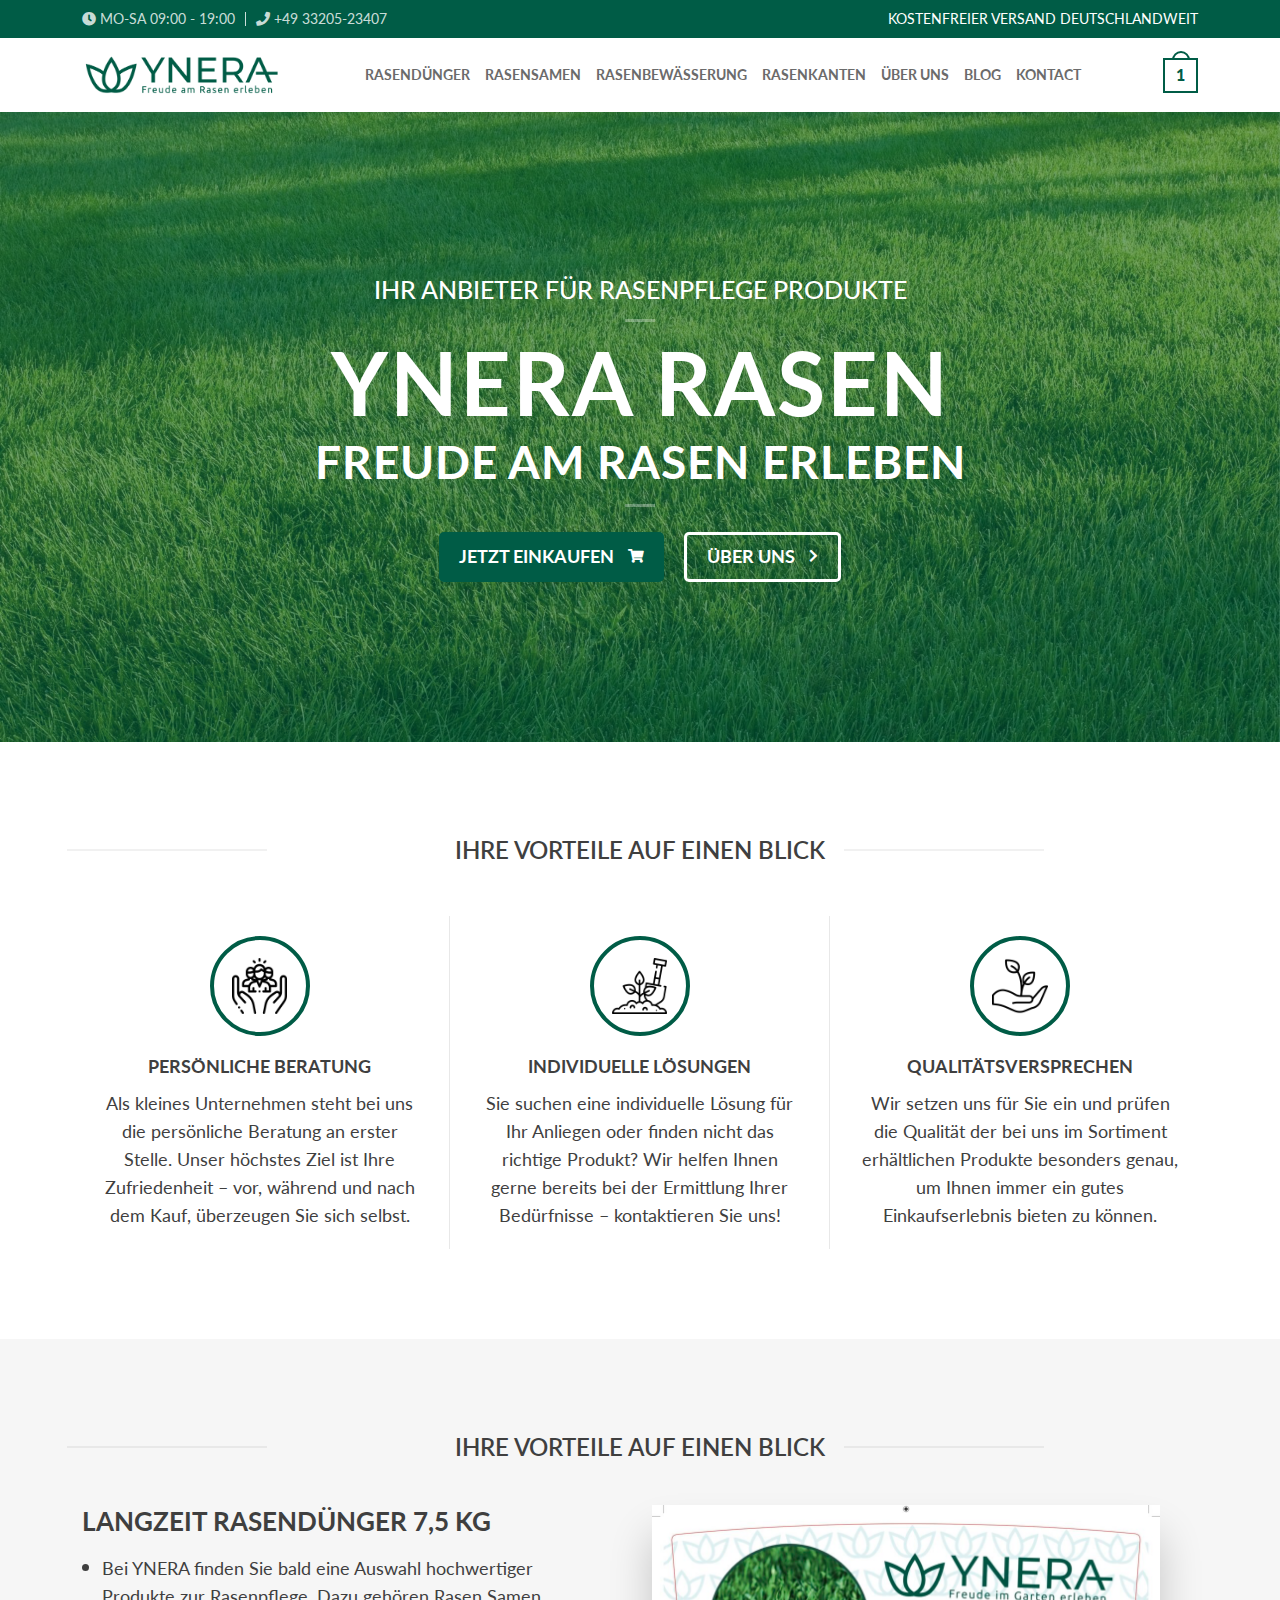
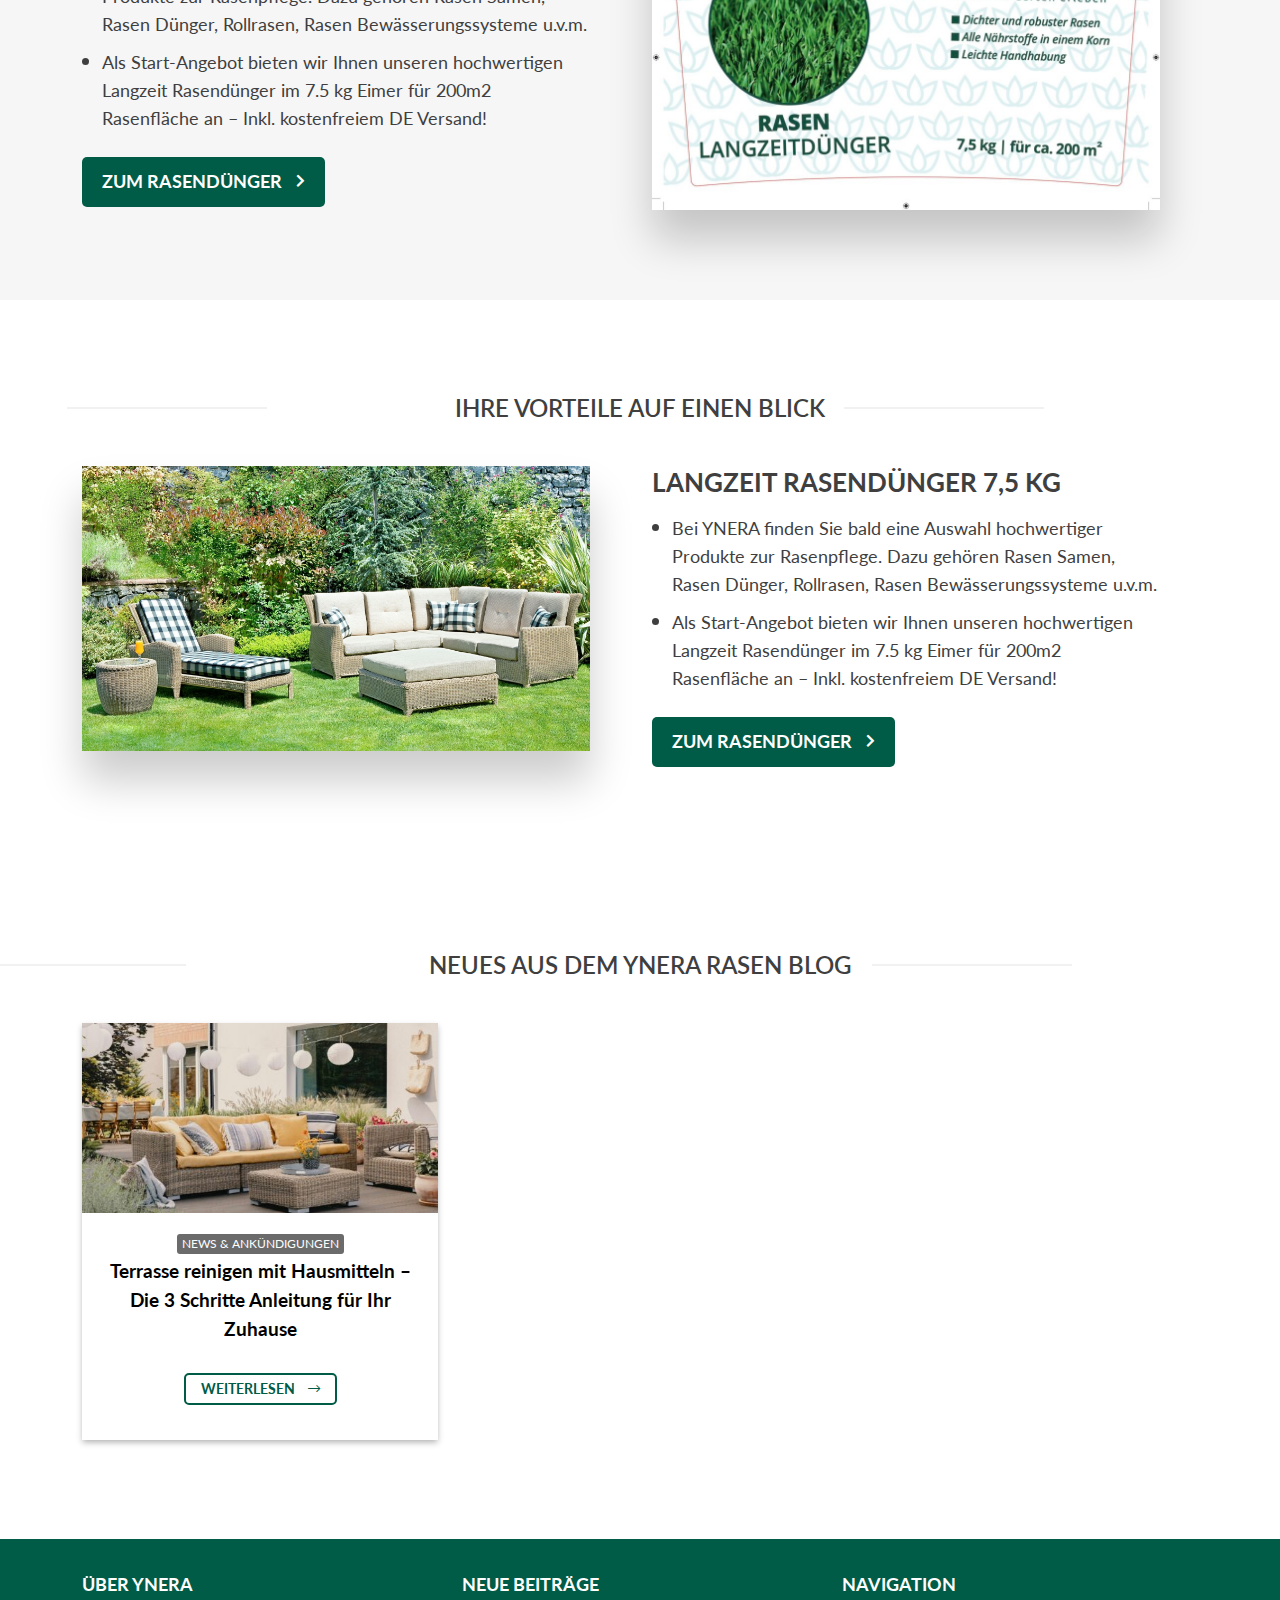
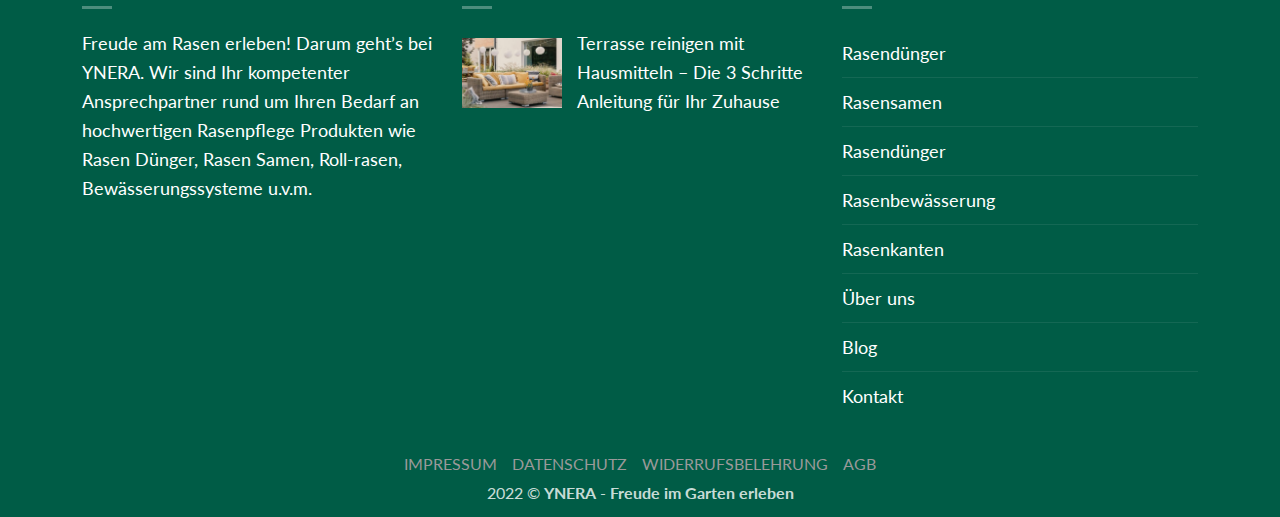
<file: index.html>
<!DOCTYPE html>
<html lang="en">
    <head>
        <meta charset="UTF-8" />
        <meta http-equiv="X-UA-Compatible" content="IE=edge" />
        <meta name="viewport" content="width=device-width, initial-scale=1.0" />
        <!-- =============== PAGE TITLE =============== -->
        <title>YNERA</title>
        <!-- ============= FAVICON ICON ============= -->
        <link rel="shortcut icon" href="./assets/img/favicon.ico" />
        <!-- ============= VENDORS CSS ============= -->
        <link rel="stylesheet" href="./assets/css/vendors/icons.css" />
        <link rel="stylesheet" href="./assets/css/vendors/bootstrap.min.css" />
        <link rel="stylesheet" href="./assets/css/vendors/metismenu.css" />
        <link rel="stylesheet" href="./assets/css/vendors/nice-select.css" />

        <!-- ============= MAIN CSS ============= -->
        <link rel="stylesheet" href="./assets/css/style.css" />
    </head>

    <body>
        <!-- Scroll to top -->
        <button href="#" class="button scroll-top-btn">
            <i class="fas fa-chevron-up"></i>
        </button>

        <!-- ============= HEADER ============= -->
        <header class="header-wrapper">
            <div class="header-top">
                <div class="container">
                    <div class="top-content">
                        <div class="top-left">
                            <ul class="left-items">
                                <li>
                                    <span class="icon">
                                        <i class="fas fa-clock"></i>
                                    </span>
                                    MO-SA 09:00 - 19:00
                                </li>
                                <li>
                                    <span class="icon">
                                        <i class="fas fa-phone"></i>
                                    </span>
                                    +49 33205-23407
                                </li>
                            </ul>
                        </div>
                        <div class="top-right">
                            <p>KOSTENFREIER VERSAND DEUTSCHLANDWEIT</p>
                        </div>
                    </div>
                </div>
            </div>
            <nav class="navbar-wrapper">
                <div class="container">
                    <div class="nav-content">
                        <span class="mobile-menu-open d-lg-none">
                            <i class="fal fa-bars"></i>
                        </span>
                        <a href="index.html" class="logo-wrapper">
                            <img src="./assets/img/ynera-logo.png" alt="YNERA" />
                        </a>
                        <ul class="nav-items">
                            <li><a href="fertilizer.html">RASENDÜNGER</a></li>
                            <li><a href="seed.html"> RASENSAMEN</a></li>
                            <li><a href="watering.html">RASENBEWÄSSERUNG</a></li>
                            <li><a href="edges.html">RASENKANTEN</a></li>
                            <li><a href="about-us.html"> ÜBER UNS</a></li>
                            <li><a href="blog.html">Blog</a></li>
                            <li><a href="contact.html">Kontact</a></li>
                        </ul>

                        <div class="nav-cart-wrapper">
                            <div class="nav-cart-btn">
                                <a class="cart-number"><strong>1</strong></a>
                                <div class="float-icon"></div>
                            </div>
                            <div class="cart-dropdown">
                                <!-- Single product -->
                                <div class="product">
                                    <div class="product-head">
                                        <a href="#" class="product-img">
                                            <img src="./assets/img/products/product1.jpg" alt="" />
                                        </a>

                                        <a href="" class="product-name"
                                            >CHRYSAL - Rasen Langzeitdünger</a
                                        >
                                        <span class="del-btn">
                                            <i class="fal fa-times"></i>
                                        </span>
                                    </div>
                                    <div class="product-meta">
                                        <div class="meta-item">
                                            <span class="num-of-items">1</span>
                                            <span class="num-of-items">
                                                <i class="fal fa-times"></i>
                                            </span>
                                            <span class="price">42,99 €</span>
                                        </div>
                                        <div class="meta-item">
                                            <span class="quantity"> 42,99 € </span>
                                            <span class="scale"> /kg </span>
                                        </div>
                                    </div>
                                </div>
                                <!-- Single product -->
                                <div class="product">
                                    <div class="product-head">
                                        <a href="#" class="product-img">
                                            <img src="./assets/img/products/product1.jpg" alt="" />
                                        </a>

                                        <a href="" class="product-name"
                                            >CHRYSAL - Rasen Langzeitdünger</a
                                        >
                                        <span class="del-btn">
                                            <i class="fal fa-times"></i>
                                        </span>
                                    </div>
                                    <div class="product-meta">
                                        <div class="meta-item">
                                            <span class="num-of-items">1</span>
                                            <span class="num-of-items">
                                                <i class="fal fa-times"></i>
                                            </span>
                                            <span class="price">42,99 €</span>
                                        </div>
                                        <div class="meta-item">
                                            <span class="quantity"> 42,99 € </span>
                                            <span class="scale"> /kg </span>
                                        </div>
                                    </div>
                                </div>
                                <div class="net-prices">
                                    <div class="price-item">
                                        <span class="label">Zwischensumme: </span>
                                        <span class="subtotal">68,98 €</span>
                                    </div>
                                    <div class="price-item">
                                        <span class="label">inkl. 19 % MwSt.: </span>
                                        <span class="vat">68,98 €</span>
                                    </div>
                                </div>
                                <div class="cart-actions">
                                    <a href="#" class="button view-cart">WARENKORB ANZEIGEN</a>
                                    <a href="#" class="button cancel">Kasse</a>
                                </div>
                            </div>
                        </div>
                    </div>
                </div>
            </nav>
            <div class="mobile-menu-wrapper">
                <ul class="menu-items">
                    <li><a href="fertilizer.html">RASENDÜNGER</a></li>
                    <li><a href="seed.html"> RASENSAMEN</a></li>
                    <li><a href="watering.html">RASENBEWÄSSERUNG</a></li>
                    <li><a href="edges.html">RASENKANTEN</a></li>
                    <li><a href="about-us.html"> ÜBER UNS</a></li>
                    <li><a href="blog.html">Blog</a></li>
                    <li><a href="contact.html">Kontact</a></li>
                </ul>
                <div class="mobile-contact">
                    <ul class="contact-items">
                        <li>
                            <spna class="icon">
                                <i class="fas fa-watch"></i>
                                Mon-Sat 09:00 - 19:00
                            </spna>
                        </li>
                        <li>
                            <spna class="icon">
                                <i class="fas fa-phone"></i>
                                +49 33205-23407
                            </spna>
                        </li>
                    </ul>
                </div>
                <span class="mobile-menu-close">
                    <i class="fal fa-times"></i>
                </span>
            </div>
        </header>

        <!-- ============= HERO ============= -->
        <section
            class="hero-wrapper bg-cover"
            style="background-image: url('./assets/img/hero-bg.jpg')"
        >
            <div class="overlay"></div>
            <div class="container">
                <div class="hero-content">
                    <p class="hero-text">IHR ANBIETER FÜR RASENPFLEGE PRODUKTE</p>
                    <h1>YNERA RASEN</h1>
                    <h2>FREUDE AM RASEN ERLEBEN</h2>
                    <div class="hero-actions">
                        <a href="#" class="button button-primary">
                            JETZT EINKAUFEN
                            <span class="icon">
                                <i class="fas fa-shopping-cart"></i>
                            </span>
                        </a>
                        <a href="#" class="button button-secondary">
                            ÜBER UNS
                            <span class="icon">
                                <i class="fas fa-chevron-right"></i>
                            </span>
                        </a>
                    </div>
                </div>
            </div>
        </section>

        <!-- ============= BENEFITS ============= -->
        <section class="benefits-wrapper section-padding">
            <div class="container">
                <div class="section-head">
                    <h3>IHRE VORTEILE AUF EINEN BLICK</h3>
                </div>
                <div class="row mt-5">
                    <!-- Card item -->
                    <div class="col-lg-4 col-md-6">
                        <div class="benefit-card">
                            <span class="card-icon">
                                <img src="./assets/img/icons/benefit-icon1.png" alt="" />
                            </span>
                            <h4 class="card-title text-uppercase">PERSÖNLICHE BERATUNG</h4>
                            <p class="card-desc">
                                Als kleines Unternehmen steht bei uns die persönliche Beratung an
                                erster Stelle. Unser höchstes Ziel ist Ihre Zufriedenheit – vor,
                                während und nach dem Kauf, überzeugen Sie sich selbst.
                            </p>
                        </div>
                    </div>
                    <!-- Card item -->
                    <div class="col-lg-4 col-md-6">
                        <div class="benefit-card">
                            <span class="card-icon">
                                <img src="./assets/img/icons/benefit-icon2.png" alt="" />
                            </span>
                            <h4 class="card-title text-uppercase">INDIVIDUELLE LÖSUNGEN</h4>
                            <p class="card-desc">
                                Sie suchen eine individuelle Lösung für Ihr Anliegen oder finden
                                nicht das richtige Produkt? Wir helfen Ihnen gerne bereits bei der
                                Ermittlung Ihrer Bedürfnisse – kontaktieren Sie uns!
                            </p>
                        </div>
                    </div>
                    <!-- Card item -->
                    <div class="col-lg-4 col-md-6">
                        <div class="benefit-card">
                            <span class="card-icon">
                                <img src="./assets/img/icons/benefit-icon3.png" alt="" />
                            </span>
                            <h4 class="card-title text-uppercase">QUALITÄTSVERSPRECHEN</h4>
                            <p class="card-desc">
                                Wir setzen uns für Sie ein und prüfen die Qualität der bei uns im
                                Sortiment erhältlichen Produkte besonders genau, um Ihnen immer ein
                                gutes Einkaufserlebnis bieten zu können.
                            </p>
                        </div>
                    </div>
                </div>
            </div>
        </section>

        <!-- ============= DISCOVER ============= -->
        <section class="discover-wrapper section-padding">
            <div class="container">
                <div class="section-head">
                    <h3>IHRE VORTEILE AUF EINEN BLICK</h3>
                </div>
                <div class="gy-4 row">
                    <div class="col-lg-6">
                        <div class="content-left">
                            <h2 class="heading-primary">LANGZEIT RASENDÜNGER 7,5 KG</h2>
                            <ul class="discover-item">
                                <li>
                                    Bei YNERA finden Sie bald eine Auswahl hochwertiger Produkte zur
                                    Rasenpflege. Dazu gehören Rasen Samen, Rasen Dünger, Rollrasen,
                                    Rasen Bewässerungssysteme u.v.m.
                                </li>
                                <li>
                                    Als Start-Angebot bieten wir Ihnen unseren hochwertigen Langzeit
                                    Rasendünger im 7.5 kg Eimer für 200m2 Rasenfläche an – Inkl.
                                    kostenfreiem DE Versand!
                                </li>
                            </ul>
                            <a href="#" class="button button-primary">
                                ZUM RASENDÜNGER
                                <span class="icon">
                                    <i class="fas fa-chevron-right"></i>
                                </span>
                            </a>
                        </div>
                    </div>
                    <div class="col-lg-6">
                        <div class="content-right">
                            <img src="./assets/img/discover-img.jpg" alt="" />
                        </div>
                    </div>
                </div>
            </div>
        </section>

        <!-- ============= EXPERIENCED ============= -->
        <section class="discover-wrapper bg-white section-padding">
            <div class="container">
                <div class="section-head">
                    <h3>IHRE VORTEILE AUF EINEN BLICK</h3>
                </div>
                <div class="row gy-4 flex-row-reverse">
                    <div class="col-lg-6">
                        <div class="content-left">
                            <h2 class="heading-primary">LANGZEIT RASENDÜNGER 7,5 KG</h2>
                            <ul class="discover-item">
                                <li>
                                    Bei YNERA finden Sie bald eine Auswahl hochwertiger Produkte zur
                                    Rasenpflege. Dazu gehören Rasen Samen, Rasen Dünger, Rollrasen,
                                    Rasen Bewässerungssysteme u.v.m.
                                </li>
                                <li>
                                    Als Start-Angebot bieten wir Ihnen unseren hochwertigen Langzeit
                                    Rasendünger im 7.5 kg Eimer für 200m2 Rasenfläche an – Inkl.
                                    kostenfreiem DE Versand!
                                </li>
                            </ul>
                            <a href="#" class="button button-primary">
                                ZUM RASENDÜNGER
                                <span class="icon">
                                    <i class="fas fa-chevron-right"></i>
                                </span>
                            </a>
                        </div>
                    </div>
                    <div class="col-lg-6">
                        <div class="content-right">
                            <img src="./assets/img/experiened-img.png" alt="" />
                        </div>
                    </div>
                </div>
            </div>
        </section>

        <!-- ============= BLOG ============= -->
        <section class="blog-wrapper section-padding">
            <div class="container">
                <div class="section-head">
                    <h3>NEUES AUS DEM YNERA RASEN BLOG</h3>
                </div>
                <div class="row">
                    <div class="col-lg-4 col-md-6">
                        <a class="blog-post">
                            <div class="blog-thumb-wrapper">
                                <div
                                    class="blog-thumb bg-cover"
                                    style="background-image: url('./assets/img/post1.png')"
                                ></div>
                            </div>
                            <div class="blog-content">
                                <span class="category"> NEWS & ANKÜNDIGUNGEN </span>
                                <h4 class="blog-title">
                                    Terrasse reinigen mit Hausmitteln – Die 3 Schritte Anleitung für
                                    Ihr Zuhause
                                </h4>
                                <div class="button button-secondary">
                                    weiterlesen
                                    <span class="icon">
                                        <i class="fal fa-long-arrow-right"></i>
                                    </span>
                                </div>
                            </div>
                        </a>
                    </div>
                </div>
            </div>
        </section>

        <!-- ============= FOOTER ============= -->
        <footer class="footer-wrapper">
            <div class="container">
                <div class="row gy-4">
                    <div class="col-lg-4 col-md-6">
                        <div class="footer-widget">
                            <h4 class="widget-heading">ÜBER YNERA</h4>
                            <p class="body-text light">
                                Freude am Rasen erleben! Darum geht’s bei YNERA. Wir sind Ihr
                                kompetenter Ansprechpartner rund um Ihren Bedarf an hochwertigen
                                Rasenpflege Produkten wie Rasen Dünger, Rasen Samen, Roll-rasen,
                                Bewässerungssysteme u.v.m.
                            </p>
                        </div>
                    </div>
                    <div class="col-lg-4 col-md-6">
                        <div class="footer-widget widget-post">
                            <h4 class="widget-heading">NEUE BEITRÄGE</h4>
                            <a href="#" class="post-item">
                                <div
                                    class="post-thumb bg-cover"
                                    style="background-image: url('./assets/img/post1.png')"
                                ></div>
                                <h4 class="body-text light">
                                    Terrasse reinigen mit Hausmitteln – Die 3 Schritte Anleitung für
                                    Ihr Zuhause
                                </h4>
                            </a>
                        </div>
                    </div>
                    <div class="col-lg-4 col-md-6">
                        <div class="footer-widget widget-nav">
                            <h4 class="widget-heading">NAVIGATION</h4>
                            <ul class="nav-items">
                                <li><a href="#">Rasendünger </a></li>
                                <li><a href="#">Rasensamen </a></li>
                                <li><a href="#">Rasendünger </a></li>
                                <li><a href="#">Rasenbewässerung </a></li>
                                <li><a href="#">Rasenkanten </a></li>
                                <li><a href="#">Über uns </a></li>
                                <li><a href="#">Blog </a></li>
                                <li><a href="#">Kontakt </a></li>
                            </ul>
                        </div>
                    </div>
                </div>
            </div>
            <div class="footer-copyrights">
                <ul class="copyrights-links">
                    <li><a href="#">IMPRESSUM</a></li>
                    <li><a href="#">DATENSCHUTZ</a></li>
                    <li><a href="#">WIDERRUFSBELEHRUNG</a></li>
                    <li><a href="#">AGB</a></li>
                </ul>
                <p class="copyright-text">
                    2022 © <strong>YNERA</strong> - <strong>Freude im Garten erleben</strong>
                </p>
            </div>
        </footer>

        <!-- ============= VENDORS JS ============= -->
        <script src="./assets/js/vendors/jquery-1.12.4.min.js"></script>
        <script src="./assets/js/vendors/bootstrap.min.js"></script>
        <script src="./assets/js/vendors/jquery.waypoints.min.js"></script>
        <script src="./assets/js/vendors/metismenu.js"></script>
        <script src="./assets/js/vendors/jquery.nice-select.js"></script>

        <!-- ============= MAIN JS ============= -->
        <script src="./assets/js/main.js"></script>
    </body>
</html>
</file>
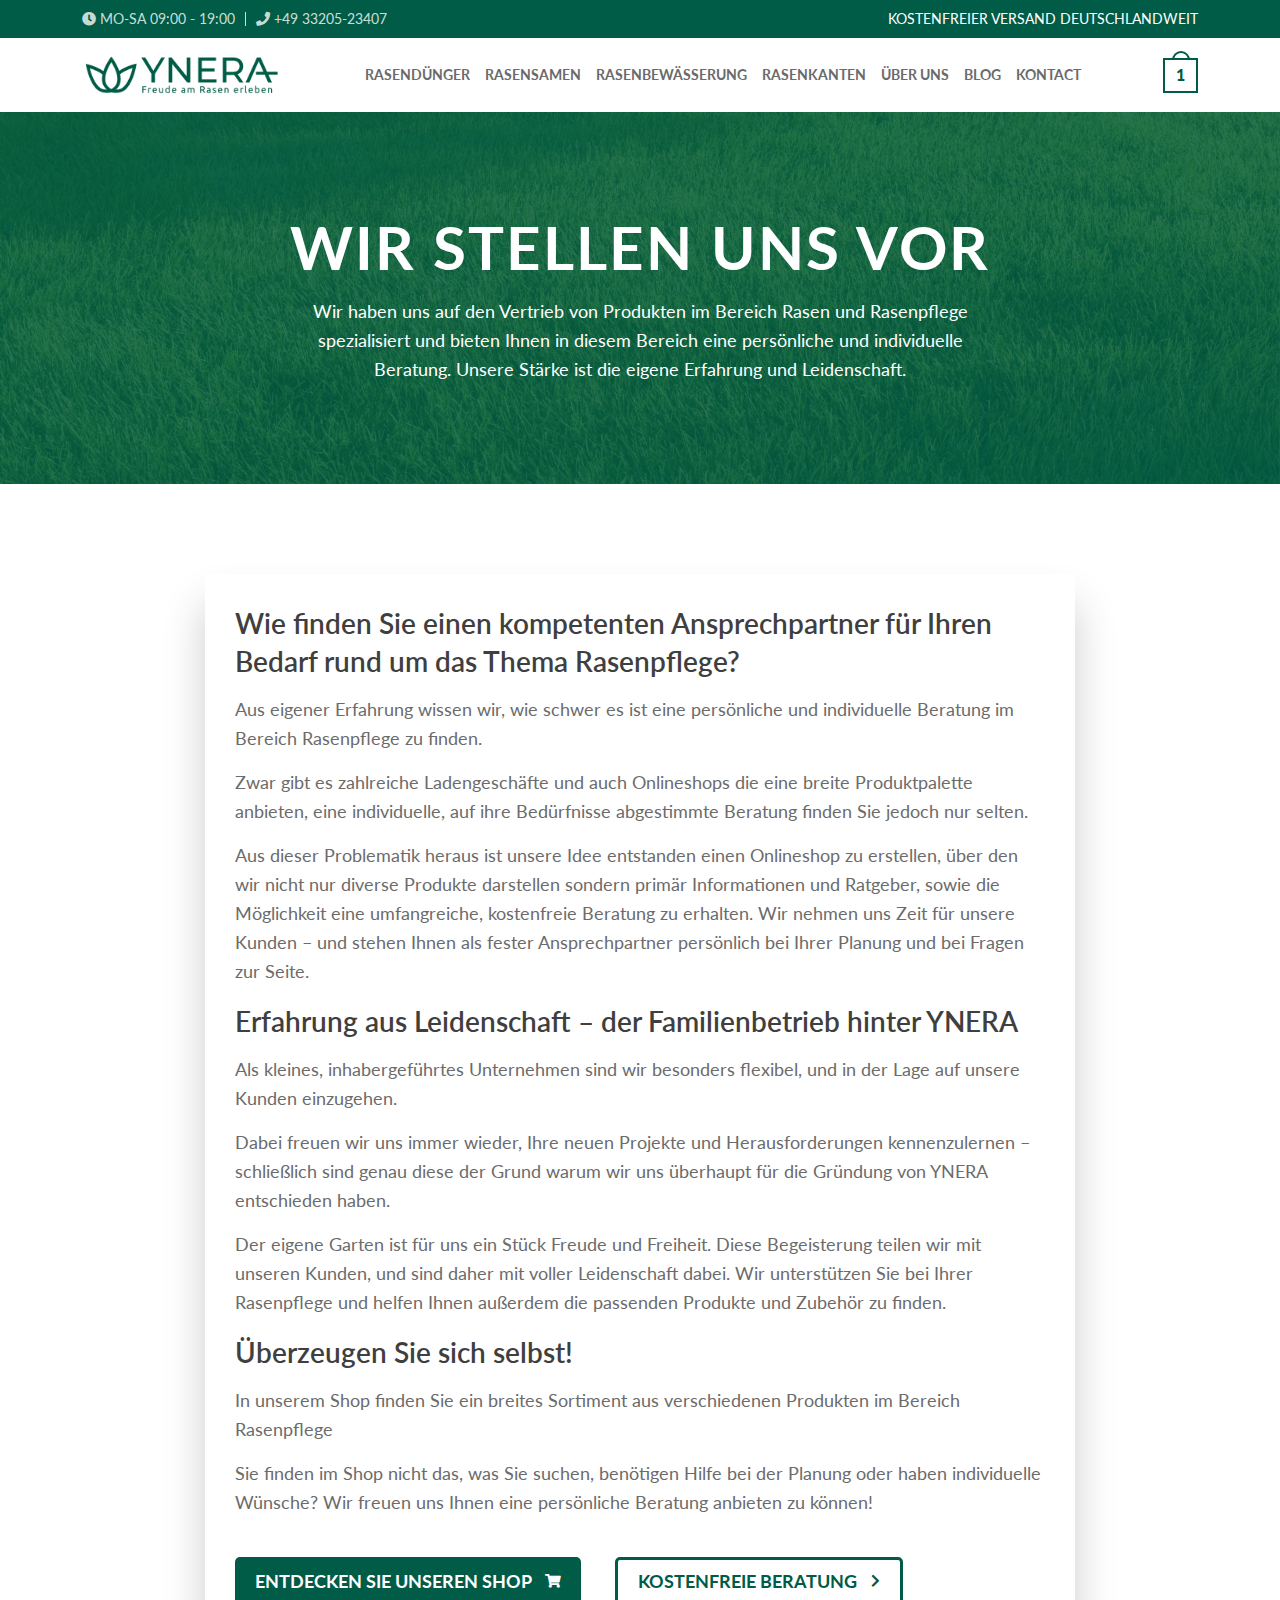
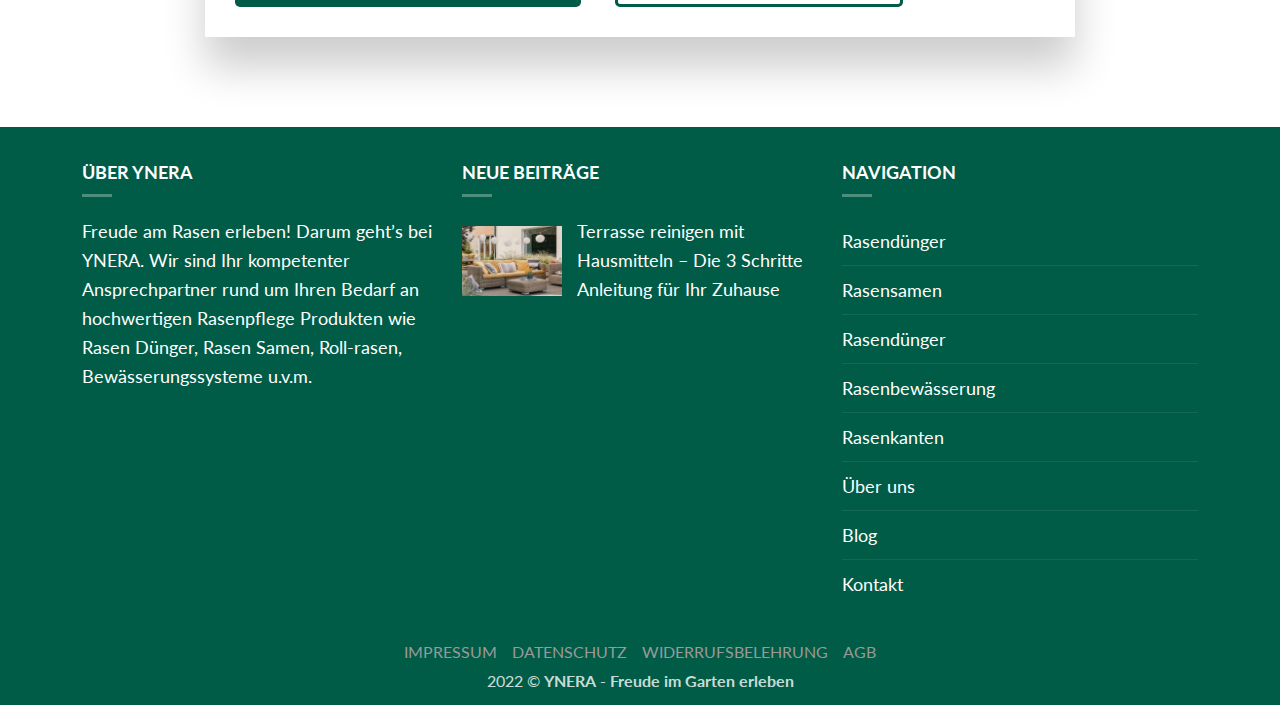
<file: about-us.html>
<!DOCTYPE html>
<html lang="en">
    <head>
        <meta charset="UTF-8" />
        <meta http-equiv="X-UA-Compatible" content="IE=edge" />
        <meta name="viewport" content="width=device-width, initial-scale=1.0" />
        <!-- =============== PAGE TITLE =============== -->
        <title>YNERA</title>
        <!-- ============= FAVICON ICON ============= -->
        <link rel="shortcut icon" href="./assets/img/favicon.ico" />
        <!-- ============= VENDORS CSS ============= -->
        <link rel="stylesheet" href="./assets/css/vendors/icons.css" />
        <link rel="stylesheet" href="./assets/css/vendors/bootstrap.min.css" />
        <link rel="stylesheet" href="./assets/css/vendors/metismenu.css" />
        <link rel="stylesheet" href="./assets/css/vendors/nice-select.css" />

        <!-- ============= MAIN CSS ============= -->
        <link rel="stylesheet" href="./assets/css/style.css" />
    </head>

    <body>
        <!-- Scroll to top -->
        <button href="#" class="button scroll-top-btn">
            <i class="fas fa-chevron-up"></i>
        </button>

        <!-- ============= HEADER ============= -->
        <header class="header-wrapper">
            <div class="header-top">
                <div class="container">
                    <div class="top-content">
                        <div class="top-left">
                            <ul class="left-items">
                                <li>
                                    <span class="icon">
                                        <i class="fas fa-clock"></i>
                                    </span>
                                    MO-SA 09:00 - 19:00
                                </li>
                                <li>
                                    <span class="icon">
                                        <i class="fas fa-phone"></i>
                                    </span>
                                    +49 33205-23407
                                </li>
                            </ul>
                        </div>
                        <div class="top-right">
                            <p>KOSTENFREIER VERSAND DEUTSCHLANDWEIT</p>
                        </div>
                    </div>
                </div>
            </div>
            <nav class="navbar-wrapper">
                <div class="container">
                    <div class="nav-content">
                        <span class="mobile-menu-open d-lg-none">
                            <i class="fal fa-bars"></i>
                        </span>
                        <a href="index.html" class="logo-wrapper">
                            <img src="./assets/img/ynera-logo.png" alt="YNERA" />
                        </a>
                        <ul class="nav-items">
                            <li><a href="fertilizer.html">RASENDÜNGER</a></li>
                            <li><a href="seed.html"> RASENSAMEN</a></li>
                            <li><a href="watering.html">RASENBEWÄSSERUNG</a></li>
                            <li><a href="edges.html">RASENKANTEN</a></li>
                            <li><a href="about-us.html"> ÜBER UNS</a></li>
                            <li><a href="blog.html">Blog</a></li>
                            <li><a href="contact.html">Kontact</a></li>
                        </ul>

                        <div class="nav-cart-wrapper">
                            <div class="nav-cart-btn">
                                <a class="cart-number"><strong>1</strong></a>
                                <div class="float-icon"></div>
                            </div>
                            <div class="cart-dropdown">
                                <!-- Single product -->
                                <div class="product">
                                    <div class="product-head">
                                        <a href="#" class="product-img">
                                            <img src="./assets/img/products/product1.jpg" alt="" />
                                        </a>

                                        <a href="" class="product-name"
                                            >CHRYSAL - Rasen Langzeitdünger</a
                                        >
                                        <span class="del-btn">
                                            <i class="fal fa-times"></i>
                                        </span>
                                    </div>
                                    <div class="product-meta">
                                        <div class="meta-item">
                                            <span class="num-of-items">1</span>
                                            <span class="num-of-items">
                                                <i class="fal fa-times"></i>
                                            </span>
                                            <span class="price">42,99 €</span>
                                        </div>
                                        <div class="meta-item">
                                            <span class="quantity"> 42,99 € </span>
                                            <span class="scale"> /kg </span>
                                        </div>
                                    </div>
                                </div>
                                <!-- Single product -->
                                <div class="product">
                                    <div class="product-head">
                                        <a href="#" class="product-img">
                                            <img src="./assets/img/products/product1.jpg" alt="" />
                                        </a>

                                        <a href="" class="product-name"
                                            >CHRYSAL - Rasen Langzeitdünger</a
                                        >
                                        <span class="del-btn">
                                            <i class="fal fa-times"></i>
                                        </span>
                                    </div>
                                    <div class="product-meta">
                                        <div class="meta-item">
                                            <span class="num-of-items">1</span>
                                            <span class="num-of-items">
                                                <i class="fal fa-times"></i>
                                            </span>
                                            <span class="price">42,99 €</span>
                                        </div>
                                        <div class="meta-item">
                                            <span class="quantity"> 42,99 € </span>
                                            <span class="scale"> /kg </span>
                                        </div>
                                    </div>
                                </div>
                                <div class="net-prices">
                                    <div class="price-item">
                                        <span class="label">Zwischensumme: </span>
                                        <span class="subtotal">68,98 €</span>
                                    </div>
                                    <div class="price-item">
                                        <span class="label">inkl. 19 % MwSt.: </span>
                                        <span class="vat">68,98 €</span>
                                    </div>
                                </div>
                                <div class="cart-actions">
                                    <a href="#" class="button view-cart">WARENKORB ANZEIGEN</a>
                                    <a href="#" class="button cancel">Kasse</a>
                                </div>
                            </div>
                        </div>
                    </div>
                </div>
            </nav>
            <div class="mobile-menu-wrapper">
                <ul class="menu-items">
                    <li><a href="fertilizer.html">RASENDÜNGER</a></li>
                    <li><a href="seed.html"> RASENSAMEN</a></li>
                    <li><a href="watering.html">RASENBEWÄSSERUNG</a></li>
                    <li><a href="edges.html">RASENKANTEN</a></li>
                    <li><a href="about-us.html"> ÜBER UNS</a></li>
                    <li><a href="blog.html">Blog</a></li>
                    <li><a href="contact.html">Kontact</a></li>
                </ul>
                <div class="mobile-contact">
                    <ul class="contact-items">
                        <li>
                            <spna class="icon">
                                <i class="fas fa-watch"></i>
                                Mon-Sat 09:00 - 19:00
                            </spna>
                        </li>
                        <li>
                            <spna class="icon">
                                <i class="fas fa-phone"></i>
                                +49 33205-23407
                            </spna>
                        </li>
                    </ul>
                </div>
                <span class="mobile-menu-close">
                    <i class="fal fa-times"></i>
                </span>
            </div>
        </header>

        <!-- ============= PAGE BANNER ============= -->
        <section
            class="page-banner bg-cover"
            style="background-image: url('./assets/img/hero-bg.jpg')"
        >
            <div class="overlay"></div>
            <div class="container">
                <div class="banner-content">
                    <h1>WIR STELLEN UNS VOR</h1>
                    <p class="body-text light">
                        Wir haben uns auf den Vertrieb von Produkten im Bereich Rasen und
                        Rasenpflege spezialisiert und bieten Ihnen in diesem Bereich eine
                        persönliche und individuelle Beratung. Unsere Stärke ist die eigene
                        Erfahrung und Leidenschaft.
                    </p>
                </div>
            </div>
        </section>

        <!-- ============= ABOUT ============= -->
        <section class="about-wrapper section-padding">
            <div class="container">
                <div class="about-content">
                    <h2>
                        Wie finden Sie einen kompetenten Ansprechpartner für Ihren Bedarf rund um
                        das Thema Rasenpflege?
                    </h2>
                    <p class="body-text">
                        Aus eigener Erfahrung wissen wir, wie schwer es ist eine persönliche und
                        individuelle Beratung im Bereich Rasenpflege zu finden.
                    </p>

                    <p class="body-text">
                        Zwar gibt es zahlreiche Ladengeschäfte und auch Onlineshops die eine breite
                        Produktpalette anbieten, eine individuelle, auf ihre Bedürfnisse abgestimmte
                        Beratung finden Sie jedoch nur selten.
                    </p>

                    <p class="body-text">
                        Aus dieser Problematik heraus ist unsere Idee entstanden einen Onlineshop zu
                        erstellen, über den wir nicht nur diverse Produkte darstellen sondern primär
                        Informationen und Ratgeber, sowie die Möglichkeit eine umfangreiche,
                        kostenfreie Beratung zu erhalten. Wir nehmen uns Zeit für unsere Kunden –
                        und stehen Ihnen als fester Ansprechpartner persönlich bei Ihrer Planung und
                        bei Fragen zur Seite.
                    </p>
                    <h2 class="mt-3">
                        Erfahrung aus Leidenschaft – der Familienbetrieb hinter YNERA
                    </h2>
                    <p class="body-text">
                        Als kleines, inhabergeführtes Unternehmen sind wir besonders flexibel, und
                        in der Lage auf unsere Kunden einzugehen.
                    </p>
                    <p class="body-text">
                        Dabei freuen wir uns immer wieder, Ihre neuen Projekte und Herausforderungen
                        kennenzulernen – schließlich sind genau diese der Grund warum wir uns
                        überhaupt für die Gründung von YNERA entschieden haben.
                    </p>
                    <p class="body-text">
                        Der eigene Garten ist für uns ein Stück Freude und Freiheit. Diese
                        Begeisterung teilen wir mit unseren Kunden, und sind daher mit voller
                        Leidenschaft dabei. Wir unterstützen Sie bei Ihrer Rasenpflege und helfen
                        Ihnen außerdem die passenden Produkte und Zubehör zu finden.
                    </p>

                    <h2 class="mt-3">Überzeugen Sie sich selbst!</h2>
                    <p class="body-text">
                        In unserem Shop finden Sie ein breites Sortiment aus verschiedenen Produkten
                        im Bereich Rasenpflege
                    </p>
                    <p class="body-text">
                        Sie finden im Shop nicht das, was Sie suchen, benötigen Hilfe bei der
                        Planung oder haben individuelle Wünsche? Wir freuen uns Ihnen eine
                        persönliche Beratung anbieten zu können!
                    </p>
                    <div class="about-actions">
                        <a href="#" class="button button-primary"
                            >ENTDECKEN SIE UNSEREN SHOP
                            <span class="icon">
                                <i class="fas fa-shopping-cart"></i>
                            </span>
                        </a>
                        <a href="#" class="button button-secondary"
                            >KOSTENFREIE BERATUNG
                            <span class="icon">
                                <i class="fas fa-chevron-right"></i>
                            </span>
                        </a>
                    </div>
                </div>
            </div>
        </section>

        <!-- ============= FOOTER ============= -->
        <footer class="footer-wrapper">
            <div class="container">
                <div class="row gy-4">
                    <div class="col-lg-4 col-md-6">
                        <div class="footer-widget">
                            <h4 class="widget-heading">ÜBER YNERA</h4>
                            <p class="body-text light">
                                Freude am Rasen erleben! Darum geht’s bei YNERA. Wir sind Ihr
                                kompetenter Ansprechpartner rund um Ihren Bedarf an hochwertigen
                                Rasenpflege Produkten wie Rasen Dünger, Rasen Samen, Roll-rasen,
                                Bewässerungssysteme u.v.m.
                            </p>
                        </div>
                    </div>
                    <div class="col-lg-4 col-md-6">
                        <div class="footer-widget widget-post">
                            <h4 class="widget-heading">NEUE BEITRÄGE</h4>
                            <a href="#" class="post-item">
                                <div
                                    class="post-thumb bg-cover"
                                    style="background-image: url('./assets/img/post1.png')"
                                ></div>
                                <h4 class="body-text light">
                                    Terrasse reinigen mit Hausmitteln – Die 3 Schritte Anleitung für
                                    Ihr Zuhause
                                </h4>
                            </a>
                        </div>
                    </div>
                    <div class="col-lg-4 col-md-6">
                        <div class="footer-widget widget-nav">
                            <h4 class="widget-heading">NAVIGATION</h4>
                            <ul class="nav-items">
                                <li><a href="#">Rasendünger </a></li>
                                <li><a href="#">Rasensamen </a></li>
                                <li><a href="#">Rasendünger </a></li>
                                <li><a href="#">Rasenbewässerung </a></li>
                                <li><a href="#">Rasenkanten </a></li>
                                <li><a href="#">Über uns </a></li>
                                <li><a href="#">Blog </a></li>
                                <li><a href="#">Kontakt </a></li>
                            </ul>
                        </div>
                    </div>
                </div>
            </div>
            <div class="footer-copyrights">
                <ul class="copyrights-links">
                    <li><a href="#">IMPRESSUM</a></li>
                    <li><a href="#">DATENSCHUTZ</a></li>
                    <li><a href="#">WIDERRUFSBELEHRUNG</a></li>
                    <li><a href="#">AGB</a></li>
                </ul>
                <p class="copyright-text">
                    2022 © <strong>YNERA</strong> - <strong>Freude im Garten erleben</strong>
                </p>
            </div>
        </footer>

        <!-- ============= VENDORS JS ============= -->
        <script src="./assets/js/vendors/jquery-1.12.4.min.js"></script>
        <script src="./assets/js/vendors/bootstrap.min.js"></script>
        <script src="./assets/js/vendors/jquery.waypoints.min.js"></script>
        <script src="./assets/js/vendors/metismenu.js"></script>
        <script src="./assets/js/vendors/jquery.nice-select.js"></script>

        <!-- ============= MAIN JS ============= -->
        <script src="./assets/js/main.js"></script>
    </body>
</html>
</file>
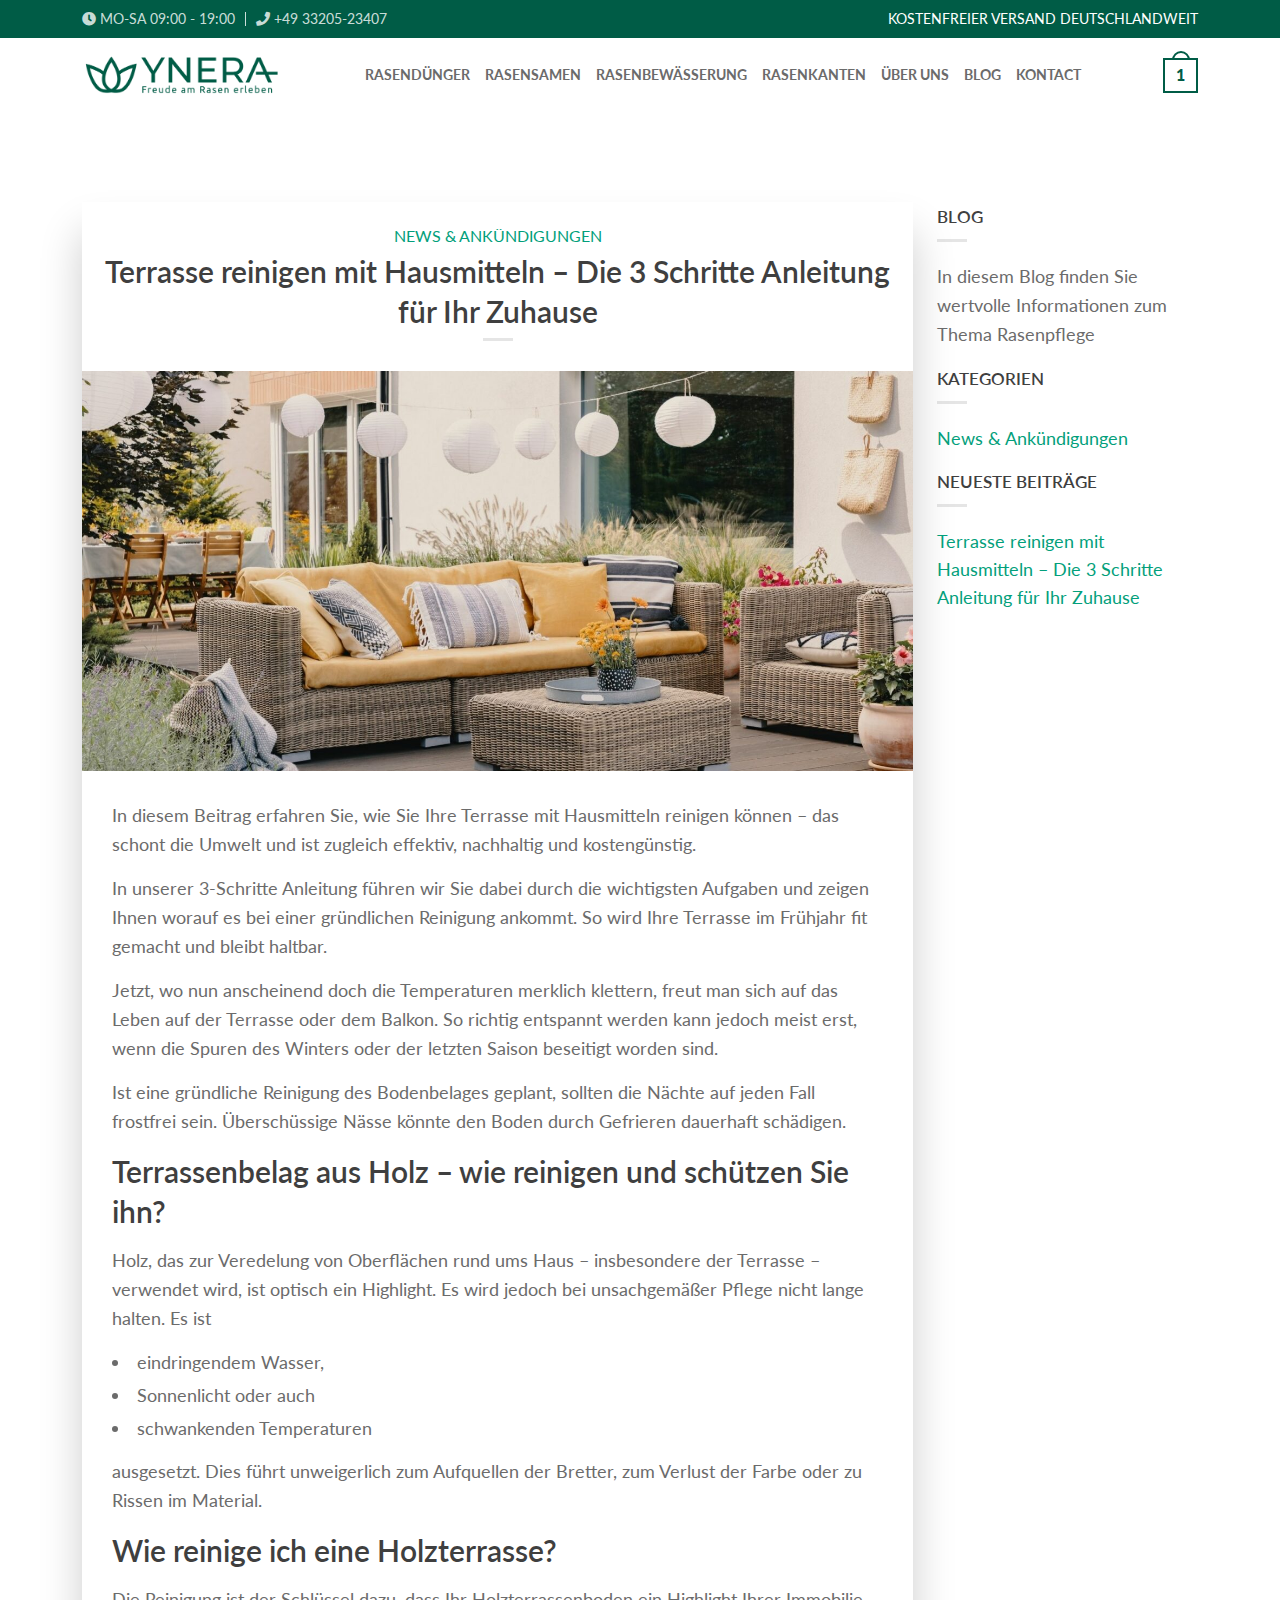
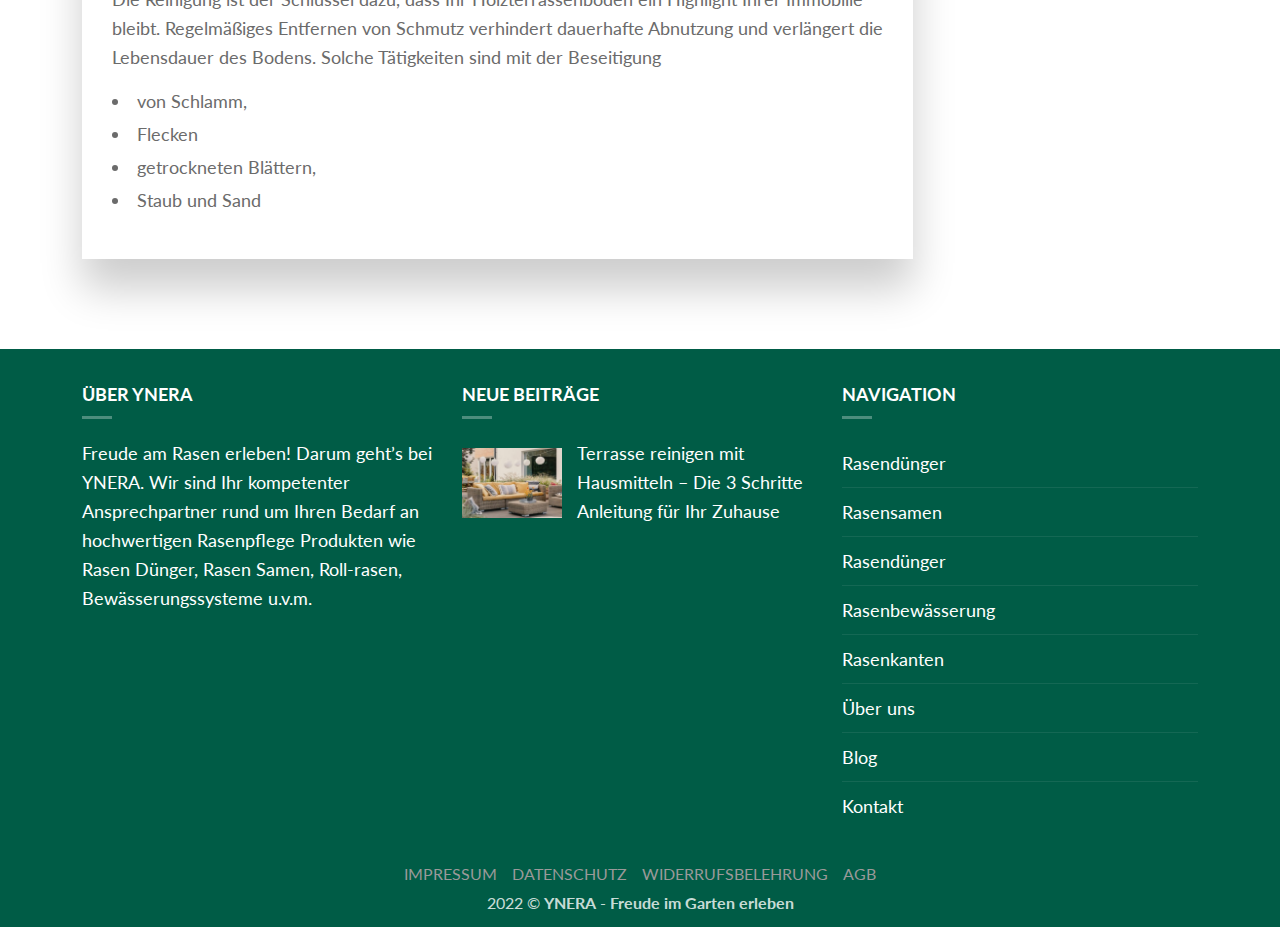
<file: blog-inner.html>
<!DOCTYPE html>
<html lang="en">
    <head>
        <meta charset="UTF-8" />
        <meta http-equiv="X-UA-Compatible" content="IE=edge" />
        <meta name="viewport" content="width=device-width, initial-scale=1.0" />
        <!-- =============== PAGE TITLE =============== -->
        <title>YNERA</title>
        <!-- ============= FAVICON ICON ============= -->
        <link rel="shortcut icon" href="./assets/img/favicon.ico" />
        <!-- ============= VENDORS CSS ============= -->
        <link rel="stylesheet" href="./assets/css/vendors/icons.css" />
        <link rel="stylesheet" href="./assets/css/vendors/bootstrap.min.css" />
        <link rel="stylesheet" href="./assets/css/vendors/metismenu.css" />
        <link rel="stylesheet" href="./assets/css/vendors/nice-select.css" />

        <!-- ============= MAIN CSS ============= -->
        <link rel="stylesheet" href="./assets/css/style.css" />
    </head>

    <body>
        <!-- Scroll to top -->
        <button href="#" class="button scroll-top-btn">
            <i class="fas fa-chevron-up"></i>
        </button>

        <!-- ============= HEADER ============= -->
        <header class="header-wrapper">
            <div class="header-top">
                <div class="container">
                    <div class="top-content">
                        <div class="top-left">
                            <ul class="left-items">
                                <li>
                                    <span class="icon">
                                        <i class="fas fa-clock"></i>
                                    </span>
                                    MO-SA 09:00 - 19:00
                                </li>
                                <li>
                                    <span class="icon">
                                        <i class="fas fa-phone"></i>
                                    </span>
                                    +49 33205-23407
                                </li>
                            </ul>
                        </div>
                        <div class="top-right">
                            <p>KOSTENFREIER VERSAND DEUTSCHLANDWEIT</p>
                        </div>
                    </div>
                </div>
            </div>
            <nav class="navbar-wrapper">
                <div class="container">
                    <div class="nav-content">
                        <span class="mobile-menu-open d-lg-none">
                            <i class="fal fa-bars"></i>
                        </span>
                        <a href="index.html" class="logo-wrapper">
                            <img src="./assets/img/ynera-logo.png" alt="YNERA" />
                        </a>
                        <ul class="nav-items">
                            <li><a href="fertilizer.html">RASENDÜNGER</a></li>
                            <li><a href="seed.html"> RASENSAMEN</a></li>
                            <li><a href="watering.html">RASENBEWÄSSERUNG</a></li>
                            <li><a href="edges.html">RASENKANTEN</a></li>
                            <li><a href="about-us.html"> ÜBER UNS</a></li>
                            <li><a href="blog.html">Blog</a></li>
                            <li><a href="contact.html">Kontact</a></li>
                        </ul>

                        <div class="nav-cart-wrapper">
                            <div class="nav-cart-btn">
                                <a class="cart-number"><strong>1</strong></a>
                                <div class="float-icon"></div>
                            </div>
                            <div class="cart-dropdown">
                                <!-- Single product -->
                                <div class="product">
                                    <div class="product-head">
                                        <a href="#" class="product-img">
                                            <img src="./assets/img/products/product1.jpg" alt="" />
                                        </a>

                                        <a href="" class="product-name"
                                            >CHRYSAL - Rasen Langzeitdünger</a
                                        >
                                        <span class="del-btn">
                                            <i class="fal fa-times"></i>
                                        </span>
                                    </div>
                                    <div class="product-meta">
                                        <div class="meta-item">
                                            <span class="num-of-items">1</span>
                                            <span class="num-of-items">
                                                <i class="fal fa-times"></i>
                                            </span>
                                            <span class="price">42,99 €</span>
                                        </div>
                                        <div class="meta-item">
                                            <span class="quantity"> 42,99 € </span>
                                            <span class="scale"> /kg </span>
                                        </div>
                                    </div>
                                </div>
                                <!-- Single product -->
                                <div class="product">
                                    <div class="product-head">
                                        <a href="#" class="product-img">
                                            <img src="./assets/img/products/product1.jpg" alt="" />
                                        </a>

                                        <a href="" class="product-name"
                                            >CHRYSAL - Rasen Langzeitdünger</a
                                        >
                                        <span class="del-btn">
                                            <i class="fal fa-times"></i>
                                        </span>
                                    </div>
                                    <div class="product-meta">
                                        <div class="meta-item">
                                            <span class="num-of-items">1</span>
                                            <span class="num-of-items">
                                                <i class="fal fa-times"></i>
                                            </span>
                                            <span class="price">42,99 €</span>
                                        </div>
                                        <div class="meta-item">
                                            <span class="quantity"> 42,99 € </span>
                                            <span class="scale"> /kg </span>
                                        </div>
                                    </div>
                                </div>
                                <div class="net-prices">
                                    <div class="price-item">
                                        <span class="label">Zwischensumme: </span>
                                        <span class="subtotal">68,98 €</span>
                                    </div>
                                    <div class="price-item">
                                        <span class="label">inkl. 19 % MwSt.: </span>
                                        <span class="vat">68,98 €</span>
                                    </div>
                                </div>
                                <div class="cart-actions">
                                    <a href="#" class="button view-cart">WARENKORB ANZEIGEN</a>
                                    <a href="#" class="button cancel">Kasse</a>
                                </div>
                            </div>
                        </div>
                    </div>
                </div>
            </nav>
            <div class="mobile-menu-wrapper">
                <ul class="menu-items">
                    <li><a href="fertilizer.html">RASENDÜNGER</a></li>
                    <li><a href="seed.html"> RASENSAMEN</a></li>
                    <li><a href="watering.html">RASENBEWÄSSERUNG</a></li>
                    <li><a href="edges.html">RASENKANTEN</a></li>
                    <li><a href="about-us.html"> ÜBER UNS</a></li>
                    <li><a href="blog.html">Blog</a></li>
                    <li><a href="contact.html">Kontact</a></li>
                </ul>
                <div class="mobile-contact">
                    <ul class="contact-items">
                        <li>
                            <spna class="icon">
                                <i class="fas fa-watch"></i>
                                Mon-Sat 09:00 - 19:00
                            </spna>
                        </li>
                        <li>
                            <spna class="icon">
                                <i class="fas fa-phone"></i>
                                +49 33205-23407
                            </spna>
                        </li>
                    </ul>
                </div>
                <span class="mobile-menu-close">
                    <i class="fal fa-times"></i>
                </span>
            </div>
        </header>

        <!-- ============= BLOG BANNER ============= -->
        <div class="blog-inner-wrapper section-padding">
            <div class="container">
                <div class="row">
                    <div class="col-lg-9">
                        <div class="blog-inner">
                            <div class="inner-head">
                                <a href="#" class="category">NEWS & ANKÜNDIGUNGEN</a>
                                <h3 class="blog-title">
                                    Terrasse reinigen mit Hausmitteln – Die 3 Schritte Anleitung für
                                    Ihr Zuhause
                                </h3>
                            </div>
                            <div
                                class="blog-thumb bg-cover"
                                style="background-image: url('./assets/img/blog-inner-img.jpg')"
                            ></div>
                            <div class="inner-content">
                                <p class="body-text">
                                    In diesem Beitrag erfahren Sie, wie Sie Ihre Terrasse mit
                                    Hausmitteln reinigen können – das schont die Umwelt und ist
                                    zugleich effektiv, nachhaltig und kostengünstig.
                                </p>
                                <p class="body-text">
                                    In unserer 3-Schritte Anleitung führen wir Sie dabei durch die
                                    wichtigsten Aufgaben und zeigen Ihnen worauf es bei einer
                                    gründlichen Reinigung ankommt. So wird Ihre Terrasse im Frühjahr
                                    fit gemacht und bleibt haltbar.
                                </p>
                                <p class="body-text">
                                    Jetzt, wo nun anscheinend doch die Temperaturen merklich
                                    klettern, freut man sich auf das Leben auf der Terrasse oder dem
                                    Balkon. So richtig entspannt werden kann jedoch meist erst, wenn
                                    die Spuren des Winters oder der letzten Saison beseitigt worden
                                    sind.
                                </p>
                                <p class="body-text">
                                    Ist eine gründliche Reinigung des Bodenbelages geplant, sollten
                                    die Nächte auf jeden Fall frostfrei sein. Überschüssige Nässe
                                    könnte den Boden durch Gefrieren dauerhaft schädigen.
                                </p>
                                <h3 class="inner-heading">
                                    Terrassenbelag aus Holz – wie reinigen und schützen Sie ihn?
                                </h3>
                                <p class="body-text">
                                    Holz, das zur Veredelung von Oberflächen rund ums Haus –
                                    insbesondere der Terrasse – verwendet wird, ist optisch ein
                                    Highlight. Es wird jedoch bei unsachgemäßer Pflege nicht lange
                                    halten. Es ist
                                </p>
                                <ul>
                                    <li>eindringendem Wasser,</li>
                                    <li>Sonnenlicht oder auch</li>
                                    <li>schwankenden Temperaturen</li>
                                </ul>

                                <p class="body-text">
                                    ausgesetzt. Dies führt unweigerlich zum Aufquellen der Bretter,
                                    zum Verlust der Farbe oder zu Rissen im Material.
                                </p>
                                <h3 class="inner-heading">Wie reinige ich eine Holzterrasse?</h3>
                                <p class="body-text">
                                    Die Reinigung ist der Schlüssel dazu, dass Ihr
                                    Holzterrassenboden ein Highlight Ihrer Immobilie bleibt.
                                    Regelmäßiges Entfernen von Schmutz verhindert dauerhafte
                                    Abnutzung und verlängert die Lebensdauer des Bodens. Solche
                                    Tätigkeiten sind mit der Beseitigung
                                </p>
                                <ul>
                                    <li>von Schlamm,</li>
                                    <li>Flecken</li>
                                    <li>getrockneten Blättern,</li>
                                    <li>Staub und Sand</li>
                                </ul>
                            </div>
                        </div>
                    </div>
                    <div class="col-lg-3">
                        <div class="blog-sidebar">
                            <h4 class="sidebar-heading">Blog</h4>
                            <p class="body-text">
                                In diesem Blog finden Sie wertvolle Informationen zum Thema
                                Rasenpflege
                            </p>
                            <h4 class="sidebar-heading">KATEGORIEN</h4>
                            <a href="#" class="category">News & Ankündigungen</a>
                            <h4 class="sidebar-heading">NEUESTE BEITRÄGE</h4>
                            <a href="#" class="latest-blog">
                                Terrasse reinigen mit Hausmitteln – Die 3 Schritte Anleitung für Ihr
                                Zuhause
                            </a>
                        </div>
                    </div>
                </div>
            </div>
        </div>

        <!-- ============= FOOTER ============= -->
        <footer class="footer-wrapper">
            <div class="container">
                <div class="row gy-4">
                    <div class="col-lg-4 col-md-6">
                        <div class="footer-widget">
                            <h4 class="widget-heading">ÜBER YNERA</h4>
                            <p class="body-text light">
                                Freude am Rasen erleben! Darum geht’s bei YNERA. Wir sind Ihr
                                kompetenter Ansprechpartner rund um Ihren Bedarf an hochwertigen
                                Rasenpflege Produkten wie Rasen Dünger, Rasen Samen, Roll-rasen,
                                Bewässerungssysteme u.v.m.
                            </p>
                        </div>
                    </div>
                    <div class="col-lg-4 col-md-6">
                        <div class="footer-widget widget-post">
                            <h4 class="widget-heading">NEUE BEITRÄGE</h4>
                            <a href="#" class="post-item">
                                <div
                                    class="post-thumb bg-cover"
                                    style="background-image: url('./assets/img/post1.png')"
                                ></div>
                                <h4 class="body-text light">
                                    Terrasse reinigen mit Hausmitteln – Die 3 Schritte Anleitung für
                                    Ihr Zuhause
                                </h4>
                            </a>
                        </div>
                    </div>
                    <div class="col-lg-4 col-md-6">
                        <div class="footer-widget widget-nav">
                            <h4 class="widget-heading">NAVIGATION</h4>
                            <ul class="nav-items">
                                <li><a href="#">Rasendünger </a></li>
                                <li><a href="#">Rasensamen </a></li>
                                <li><a href="#">Rasendünger </a></li>
                                <li><a href="#">Rasenbewässerung </a></li>
                                <li><a href="#">Rasenkanten </a></li>
                                <li><a href="#">Über uns </a></li>
                                <li><a href="#">Blog </a></li>
                                <li><a href="#">Kontakt </a></li>
                            </ul>
                        </div>
                    </div>
                </div>
            </div>
            <div class="footer-copyrights">
                <ul class="copyrights-links">
                    <li><a href="#">IMPRESSUM</a></li>
                    <li><a href="#">DATENSCHUTZ</a></li>
                    <li><a href="#">WIDERRUFSBELEHRUNG</a></li>
                    <li><a href="#">AGB</a></li>
                </ul>
                <p class="copyright-text">
                    2022 © <strong>YNERA</strong> - <strong>Freude im Garten erleben</strong>
                </p>
            </div>
        </footer>

        <!-- ============= VENDORS JS ============= -->
        <script src="./assets/js/vendors/jquery-1.12.4.min.js"></script>
        <script src="./assets/js/vendors/bootstrap.min.js"></script>
        <script src="./assets/js/vendors/jquery.waypoints.min.js"></script>
        <script src="./assets/js/vendors/metismenu.js"></script>
        <script src="./assets/js/vendors/jquery.nice-select.js"></script>

        <!-- ============= MAIN JS ============= -->
        <script src="./assets/js/main.js"></script>
    </body>
</html>
</file>
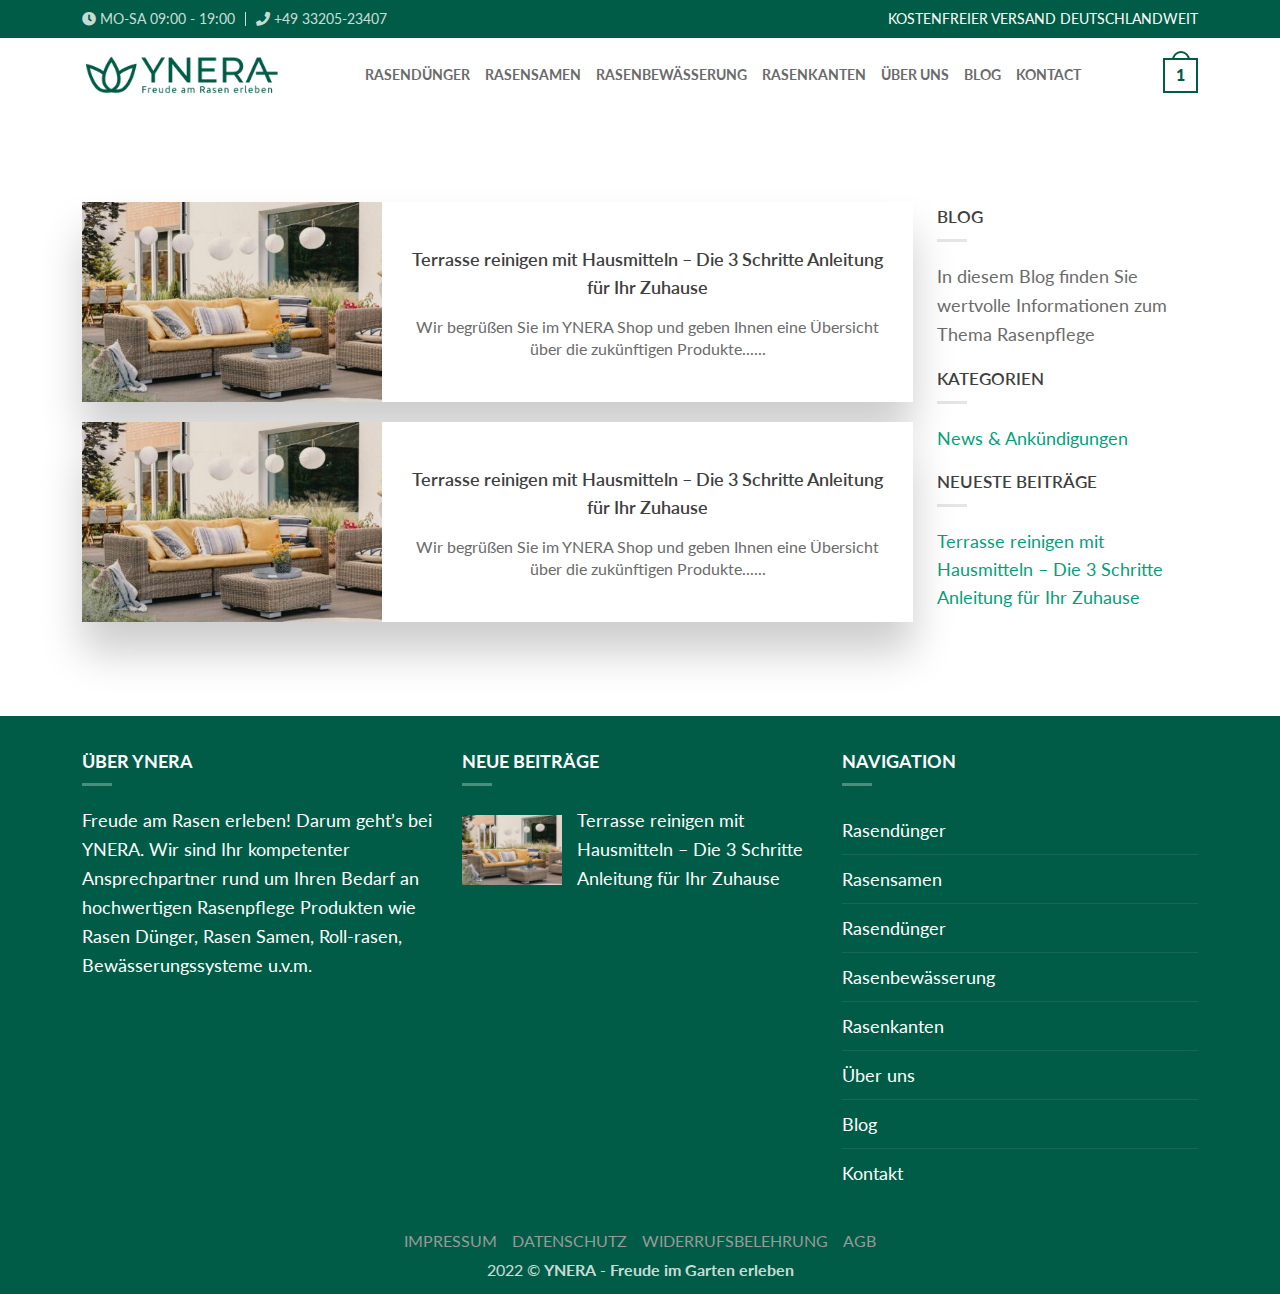
<file: blog.html>
<!DOCTYPE html>
<html lang="en">
    <head>
        <meta charset="UTF-8" />
        <meta http-equiv="X-UA-Compatible" content="IE=edge" />
        <meta name="viewport" content="width=device-width, initial-scale=1.0" />
        <!-- =============== PAGE TITLE =============== -->
        <title>YNERA</title>
        <!-- ============= FAVICON ICON ============= -->
        <link rel="shortcut icon" href="./assets/img/favicon.ico" />
        <!-- ============= VENDORS CSS ============= -->
        <link rel="stylesheet" href="./assets/css/vendors/icons.css" />
        <link rel="stylesheet" href="./assets/css/vendors/bootstrap.min.css" />
        <link rel="stylesheet" href="./assets/css/vendors/metismenu.css" />
        <link rel="stylesheet" href="./assets/css/vendors/nice-select.css" />

        <!-- ============= MAIN CSS ============= -->
        <link rel="stylesheet" href="./assets/css/style.css" />
    </head>

    <body>
        <!-- Scroll to top -->
        <button href="#" class="button scroll-top-btn">
            <i class="fas fa-chevron-up"></i>
        </button>

        <!-- ============= HEADER ============= -->
        <header class="header-wrapper">
            <div class="header-top">
                <div class="container">
                    <div class="top-content">
                        <div class="top-left">
                            <ul class="left-items">
                                <li>
                                    <span class="icon">
                                        <i class="fas fa-clock"></i>
                                    </span>
                                    MO-SA 09:00 - 19:00
                                </li>
                                <li>
                                    <span class="icon">
                                        <i class="fas fa-phone"></i>
                                    </span>
                                    +49 33205-23407
                                </li>
                            </ul>
                        </div>
                        <div class="top-right">
                            <p>KOSTENFREIER VERSAND DEUTSCHLANDWEIT</p>
                        </div>
                    </div>
                </div>
            </div>
            <nav class="navbar-wrapper">
                <div class="container">
                    <div class="nav-content">
                        <span class="mobile-menu-open d-lg-none">
                            <i class="fal fa-bars"></i>
                        </span>
                        <a href="index.html" class="logo-wrapper">
                            <img src="./assets/img/ynera-logo.png" alt="YNERA" />
                        </a>
                        <ul class="nav-items">
                            <li><a href="fertilizer.html">RASENDÜNGER</a></li>
                            <li><a href="seed.html"> RASENSAMEN</a></li>
                            <li><a href="watering.html">RASENBEWÄSSERUNG</a></li>
                            <li><a href="edges.html">RASENKANTEN</a></li>
                            <li><a href="about-us.html"> ÜBER UNS</a></li>
                            <li><a href="blog.html">Blog</a></li>
                            <li><a href="contact.html">Kontact</a></li>
                        </ul>

                        <div class="nav-cart-wrapper">
                            <div class="nav-cart-btn">
                                <a class="cart-number"><strong>1</strong></a>
                                <div class="float-icon"></div>
                            </div>
                            <div class="cart-dropdown">
                                <!-- Single product -->
                                <div class="product">
                                    <div class="product-head">
                                        <a href="#" class="product-img">
                                            <img src="./assets/img/products/product1.jpg" alt="" />
                                        </a>

                                        <a href="" class="product-name"
                                            >CHRYSAL - Rasen Langzeitdünger</a
                                        >
                                        <span class="del-btn">
                                            <i class="fal fa-times"></i>
                                        </span>
                                    </div>
                                    <div class="product-meta">
                                        <div class="meta-item">
                                            <span class="num-of-items">1</span>
                                            <span class="num-of-items">
                                                <i class="fal fa-times"></i>
                                            </span>
                                            <span class="price">42,99 €</span>
                                        </div>
                                        <div class="meta-item">
                                            <span class="quantity"> 42,99 € </span>
                                            <span class="scale"> /kg </span>
                                        </div>
                                    </div>
                                </div>
                                <!-- Single product -->
                                <div class="product">
                                    <div class="product-head">
                                        <a href="#" class="product-img">
                                            <img src="./assets/img/products/product1.jpg" alt="" />
                                        </a>

                                        <a href="" class="product-name"
                                            >CHRYSAL - Rasen Langzeitdünger</a
                                        >
                                        <span class="del-btn">
                                            <i class="fal fa-times"></i>
                                        </span>
                                    </div>
                                    <div class="product-meta">
                                        <div class="meta-item">
                                            <span class="num-of-items">1</span>
                                            <span class="num-of-items">
                                                <i class="fal fa-times"></i>
                                            </span>
                                            <span class="price">42,99 €</span>
                                        </div>
                                        <div class="meta-item">
                                            <span class="quantity"> 42,99 € </span>
                                            <span class="scale"> /kg </span>
                                        </div>
                                    </div>
                                </div>
                                <div class="net-prices">
                                    <div class="price-item">
                                        <span class="label">Zwischensumme: </span>
                                        <span class="subtotal">68,98 €</span>
                                    </div>
                                    <div class="price-item">
                                        <span class="label">inkl. 19 % MwSt.: </span>
                                        <span class="vat">68,98 €</span>
                                    </div>
                                </div>
                                <div class="cart-actions">
                                    <a href="#" class="button view-cart">WARENKORB ANZEIGEN</a>
                                    <a href="#" class="button cancel">Kasse</a>
                                </div>
                            </div>
                        </div>
                    </div>
                </div>
            </nav>
            <div class="mobile-menu-wrapper">
                <ul class="menu-items">
                    <li><a href="fertilizer.html">RASENDÜNGER</a></li>
                    <li><a href="seed.html"> RASENSAMEN</a></li>
                    <li><a href="watering.html">RASENBEWÄSSERUNG</a></li>
                    <li><a href="edges.html">RASENKANTEN</a></li>
                    <li><a href="about-us.html"> ÜBER UNS</a></li>
                    <li><a href="blog.html">Blog</a></li>
                    <li><a href="contact.html">Kontact</a></li>
                </ul>
                <div class="mobile-contact">
                    <ul class="contact-items">
                        <li>
                            <spna class="icon">
                                <i class="fas fa-watch"></i>
                                Mon-Sat 09:00 - 19:00
                            </spna>
                        </li>
                        <li>
                            <spna class="icon">
                                <i class="fas fa-phone"></i>
                                +49 33205-23407
                            </spna>
                        </li>
                    </ul>
                </div>
                <span class="mobile-menu-close">
                    <i class="fal fa-times"></i>
                </span>
            </div>
        </header>

        <!-- ============= PAGE BANNER ============= -->
        <div class="blog-page-wrapper section-padding">
            <div class="container">
                <div class="row">
                    <div class="col-lg-9">
                        <div class="blog-item-wrapper">
                            <!-- Single blog -->
                            <a href="blog-inner.html" class="blog">
                                <div
                                    class="blog-thumb bg-cover"
                                    style="background-image: url('./assets/img/blog1.jpg')"
                                ></div>
                                <div class="blog-content">
                                    <h4 class="blog-title">
                                        Terrasse reinigen mit Hausmitteln – Die 3 Schritte Anleitung
                                        für Ihr Zuhause
                                    </h4>
                                    <p class="blog-desc body-text">
                                        Wir begrüßen Sie im YNERA Shop und geben Ihnen eine
                                        Übersicht über die zukünftigen Produkte......
                                    </p>
                                </div>
                            </a>
                            <!-- Single blog -->
                            <a href="blog-inner.html" class="blog">
                                <div
                                    class="blog-thumb bg-cover"
                                    style="background-image: url('./assets/img/blog1.jpg')"
                                ></div>
                                <div class="blog-content">
                                    <h4 class="blog-title">
                                        Terrasse reinigen mit Hausmitteln – Die 3 Schritte Anleitung
                                        für Ihr Zuhause
                                    </h4>
                                    <p class="blog-desc body-text">
                                        Wir begrüßen Sie im YNERA Shop und geben Ihnen eine
                                        Übersicht über die zukünftigen Produkte......
                                    </p>
                                </div>
                            </a>
                        </div>
                    </div>
                    <div class="col-lg-3">
                        <div class="blog-sidebar">
                            <h4 class="sidebar-heading">Blog</h4>
                            <p class="body-text">
                                In diesem Blog finden Sie wertvolle Informationen zum Thema
                                Rasenpflege
                            </p>
                            <h4 class="sidebar-heading">KATEGORIEN</h4>
                            <a href="#" class="category">News & Ankündigungen</a>
                            <h4 class="sidebar-heading">NEUESTE BEITRÄGE</h4>
                            <a href="#" class="latest-blog">
                                Terrasse reinigen mit Hausmitteln – Die 3 Schritte Anleitung für Ihr
                                Zuhause
                            </a>
                        </div>
                    </div>
                </div>
            </div>
        </div>

        <!-- ============= FOOTER ============= -->
        <footer class="footer-wrapper">
            <div class="container">
                <div class="row gy-4">
                    <div class="col-lg-4 col-md-6">
                        <div class="footer-widget">
                            <h4 class="widget-heading">ÜBER YNERA</h4>
                            <p class="body-text light">
                                Freude am Rasen erleben! Darum geht’s bei YNERA. Wir sind Ihr
                                kompetenter Ansprechpartner rund um Ihren Bedarf an hochwertigen
                                Rasenpflege Produkten wie Rasen Dünger, Rasen Samen, Roll-rasen,
                                Bewässerungssysteme u.v.m.
                            </p>
                        </div>
                    </div>
                    <div class="col-lg-4 col-md-6">
                        <div class="footer-widget widget-post">
                            <h4 class="widget-heading">NEUE BEITRÄGE</h4>
                            <a href="#" class="post-item">
                                <div
                                    class="post-thumb bg-cover"
                                    style="background-image: url('./assets/img/post1.png')"
                                ></div>
                                <h4 class="body-text light">
                                    Terrasse reinigen mit Hausmitteln – Die 3 Schritte Anleitung für
                                    Ihr Zuhause
                                </h4>
                            </a>
                        </div>
                    </div>
                    <div class="col-lg-4 col-md-6">
                        <div class="footer-widget widget-nav">
                            <h4 class="widget-heading">NAVIGATION</h4>
                            <ul class="nav-items">
                                <li><a href="#">Rasendünger </a></li>
                                <li><a href="#">Rasensamen </a></li>
                                <li><a href="#">Rasendünger </a></li>
                                <li><a href="#">Rasenbewässerung </a></li>
                                <li><a href="#">Rasenkanten </a></li>
                                <li><a href="#">Über uns </a></li>
                                <li><a href="#">Blog </a></li>
                                <li><a href="#">Kontakt </a></li>
                            </ul>
                        </div>
                    </div>
                </div>
            </div>
            <div class="footer-copyrights">
                <ul class="copyrights-links">
                    <li><a href="#">IMPRESSUM</a></li>
                    <li><a href="#">DATENSCHUTZ</a></li>
                    <li><a href="#">WIDERRUFSBELEHRUNG</a></li>
                    <li><a href="#">AGB</a></li>
                </ul>
                <p class="copyright-text">
                    2022 © <strong>YNERA</strong> - <strong>Freude im Garten erleben</strong>
                </p>
            </div>
        </footer>

        <!-- ============= VENDORS JS ============= -->
        <script src="./assets/js/vendors/jquery-1.12.4.min.js"></script>
        <script src="./assets/js/vendors/bootstrap.min.js"></script>
        <script src="./assets/js/vendors/jquery.waypoints.min.js"></script>
        <script src="./assets/js/vendors/metismenu.js"></script>
        <script src="./assets/js/vendors/jquery.nice-select.js"></script>

        <!-- ============= MAIN JS ============= -->
        <script src="./assets/js/main.js"></script>
    </body>
</html>
</file>
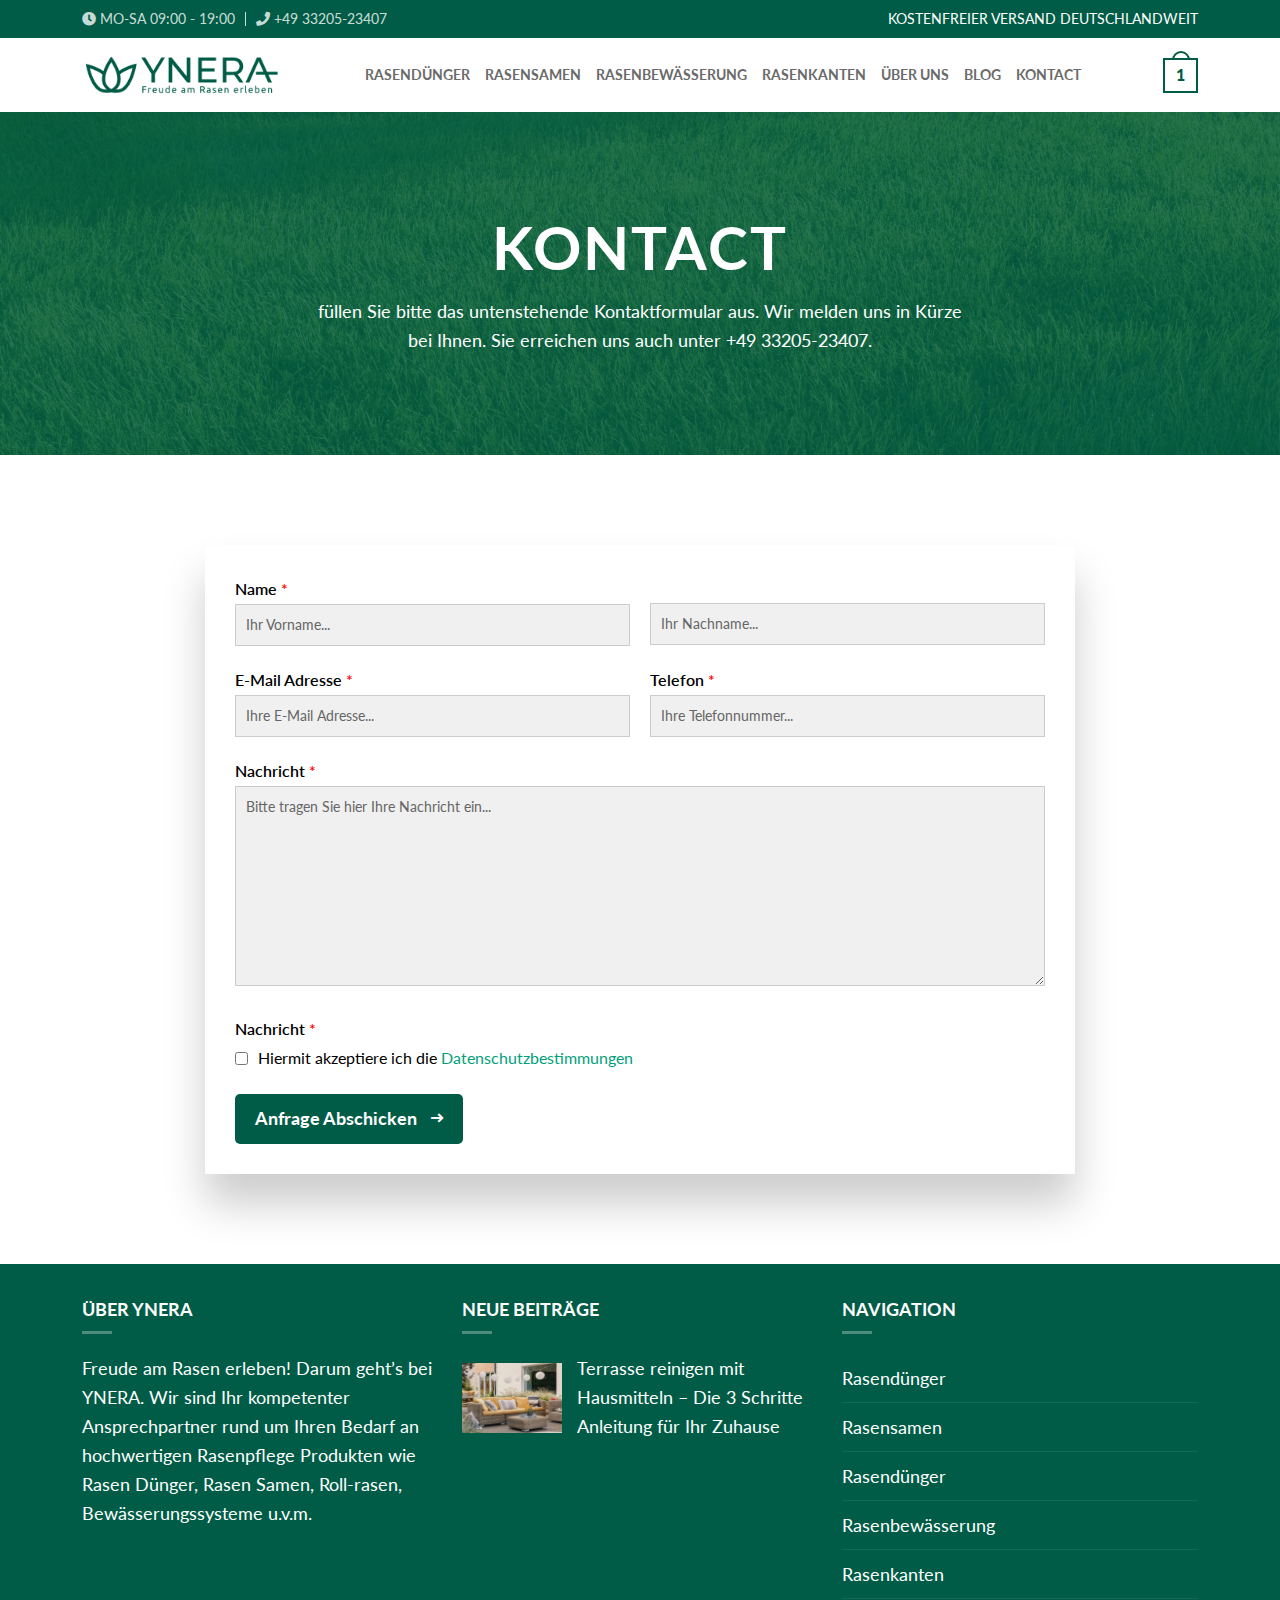
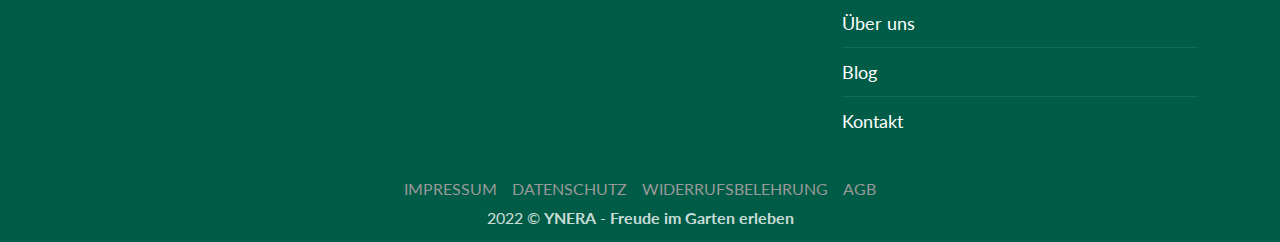
<file: contact.html>
<!DOCTYPE html>
<html lang="en">
    <head>
        <meta charset="UTF-8" />
        <meta http-equiv="X-UA-Compatible" content="IE=edge" />
        <meta name="viewport" content="width=device-width, initial-scale=1.0" />
        <!-- =============== PAGE TITLE =============== -->
        <title>YNERA</title>
        <!-- ============= FAVICON ICON ============= -->
        <link rel="shortcut icon" href="./assets/img/favicon.ico" />
        <!-- ============= VENDORS CSS ============= -->
        <link rel="stylesheet" href="./assets/css/vendors/icons.css" />
        <link rel="stylesheet" href="./assets/css/vendors/bootstrap.min.css" />
        <link rel="stylesheet" href="./assets/css/vendors/metismenu.css" />
        <link rel="stylesheet" href="./assets/css/vendors/nice-select.css" />

        <!-- ============= MAIN CSS ============= -->
        <link rel="stylesheet" href="./assets/css/style.css" />
    </head>

    <body>
        <!-- Scroll to top -->
        <button href="#" class="button scroll-top-btn">
            <i class="fas fa-chevron-up"></i>
        </button>

        <!-- ============= HEADER ============= -->
        <header class="header-wrapper">
            <div class="header-top">
                <div class="container">
                    <div class="top-content">
                        <div class="top-left">
                            <ul class="left-items">
                                <li>
                                    <span class="icon">
                                        <i class="fas fa-clock"></i>
                                    </span>
                                    MO-SA 09:00 - 19:00
                                </li>
                                <li>
                                    <span class="icon">
                                        <i class="fas fa-phone"></i>
                                    </span>
                                    +49 33205-23407
                                </li>
                            </ul>
                        </div>
                        <div class="top-right">
                            <p>KOSTENFREIER VERSAND DEUTSCHLANDWEIT</p>
                        </div>
                    </div>
                </div>
            </div>
            <nav class="navbar-wrapper">
                <div class="container">
                    <div class="nav-content">
                        <span class="mobile-menu-open d-lg-none">
                            <i class="fal fa-bars"></i>
                        </span>
                        <a href="index.html" class="logo-wrapper">
                            <img src="./assets/img/ynera-logo.png" alt="YNERA" />
                        </a>
                        <ul class="nav-items">
                            <li><a href="fertilizer.html">RASENDÜNGER</a></li>
                            <li><a href="seed.html"> RASENSAMEN</a></li>
                            <li><a href="watering.html">RASENBEWÄSSERUNG</a></li>
                            <li><a href="edges.html">RASENKANTEN</a></li>
                            <li><a href="about-us.html"> ÜBER UNS</a></li>
                            <li><a href="blog.html">Blog</a></li>
                            <li><a href="contact.html">Kontact</a></li>
                        </ul>

                        <div class="nav-cart-wrapper">
                            <div class="nav-cart-btn">
                                <a class="cart-number"><strong>1</strong></a>
                                <div class="float-icon"></div>
                            </div>
                            <div class="cart-dropdown">
                                <!-- Single product -->
                                <div class="product">
                                    <div class="product-head">
                                        <a href="#" class="product-img">
                                            <img src="./assets/img/products/product1.jpg" alt="" />
                                        </a>

                                        <a href="" class="product-name"
                                            >CHRYSAL - Rasen Langzeitdünger</a
                                        >
                                        <span class="del-btn">
                                            <i class="fal fa-times"></i>
                                        </span>
                                    </div>
                                    <div class="product-meta">
                                        <div class="meta-item">
                                            <span class="num-of-items">1</span>
                                            <span class="num-of-items">
                                                <i class="fal fa-times"></i>
                                            </span>
                                            <span class="price">42,99 €</span>
                                        </div>
                                        <div class="meta-item">
                                            <span class="quantity"> 42,99 € </span>
                                            <span class="scale"> /kg </span>
                                        </div>
                                    </div>
                                </div>
                                <!-- Single product -->
                                <div class="product">
                                    <div class="product-head">
                                        <a href="#" class="product-img">
                                            <img src="./assets/img/products/product1.jpg" alt="" />
                                        </a>

                                        <a href="" class="product-name"
                                            >CHRYSAL - Rasen Langzeitdünger</a
                                        >
                                        <span class="del-btn">
                                            <i class="fal fa-times"></i>
                                        </span>
                                    </div>
                                    <div class="product-meta">
                                        <div class="meta-item">
                                            <span class="num-of-items">1</span>
                                            <span class="num-of-items">
                                                <i class="fal fa-times"></i>
                                            </span>
                                            <span class="price">42,99 €</span>
                                        </div>
                                        <div class="meta-item">
                                            <span class="quantity"> 42,99 € </span>
                                            <span class="scale"> /kg </span>
                                        </div>
                                    </div>
                                </div>
                                <div class="net-prices">
                                    <div class="price-item">
                                        <span class="label">Zwischensumme: </span>
                                        <span class="subtotal">68,98 €</span>
                                    </div>
                                    <div class="price-item">
                                        <span class="label">inkl. 19 % MwSt.: </span>
                                        <span class="vat">68,98 €</span>
                                    </div>
                                </div>
                                <div class="cart-actions">
                                    <a href="#" class="button view-cart">WARENKORB ANZEIGEN</a>
                                    <a href="#" class="button cancel">Kasse</a>
                                </div>
                            </div>
                        </div>
                    </div>
                </div>
            </nav>
            <div class="mobile-menu-wrapper">
                <ul class="menu-items">
                    <li><a href="fertilizer.html">RASENDÜNGER</a></li>
                    <li><a href="seed.html"> RASENSAMEN</a></li>
                    <li><a href="watering.html">RASENBEWÄSSERUNG</a></li>
                    <li><a href="edges.html">RASENKANTEN</a></li>
                    <li><a href="about-us.html"> ÜBER UNS</a></li>
                    <li><a href="blog.html">Blog</a></li>
                    <li><a href="contact.html">Kontact</a></li>
                </ul>
                <div class="mobile-contact">
                    <ul class="contact-items">
                        <li>
                            <spna class="icon">
                                <i class="fas fa-watch"></i>
                                Mon-Sat 09:00 - 19:00
                            </spna>
                        </li>
                        <li>
                            <spna class="icon">
                                <i class="fas fa-phone"></i>
                                +49 33205-23407
                            </spna>
                        </li>
                    </ul>
                </div>
                <span class="mobile-menu-close">
                    <i class="fal fa-times"></i>
                </span>
            </div>
        </header>

        <!-- ============= PAGE BANNER ============= -->
        <section
            class="page-banner bg-cover"
            style="background-image: url('./assets/img/hero-bg.jpg')"
        >
            <div class="overlay"></div>
            <div class="container">
                <div class="banner-content">
                    <h1>Kontact</h1>
                    <p class="body-text light">
                        füllen Sie bitte das untenstehende Kontaktformular aus. Wir melden uns in
                        Kürze bei Ihnen. Sie erreichen uns auch unter +49 33205-23407.
                    </p>
                </div>
            </div>
        </section>

        <!-- ============= CONTACT ============= -->
        <div class="contact-wrapper section-padding">
            <div class="container">
                <form class="contact-form">
                    <div class="form-fields">
                        <div class="single-field">
                            <label for="name"> Name <span class="star">*</span> </label>
                            <input type="text" placeholder="Ihr Vorname..." />
                        </div>
                        <div class="single-field">
                            <label for="Name"> <span class="star"></span> </label>
                            <input type="text" placeholder="Ihr Nachname..." />
                        </div>
                    </div>
                    <div class="form-fields">
                        <div class="single-field">
                            <label for="email"> E-Mail Adresse <span class="star">*</span> </label>
                            <input id="email" type="email" placeholder="Ihre E-Mail Adresse..." />
                        </div>
                        <div class="single-field">
                            <label for="telefon"> Telefon <span class="star">*</span> </label>
                            <input id="telefon" type="text" placeholder="Ihre Telefonnummer..." />
                        </div>
                    </div>
                    <div class="form-fields">
                        <div class="single-field text-box">
                            <label for="message"> Nachricht <span class="star">*</span> </label>
                            <textarea
                                id="message"
                                name="message"
                                placeholder="Bitte tragen Sie hier Ihre Nachricht ein..."
                            ></textarea>
                        </div>
                    </div>

                    <div class="form-check-wrapper">
                        <label for="email"> Nachricht <span class="star">*</span> </label>
                        <div class="form-check">
                            <input type="checkbox" id="privacy" />
                            <label for="privacy">
                                Hiermit akzeptiere ich die
                                <a href="#" class="privacy-link">Datenschutzbestimmungen</a>
                            </label>
                        </div>
                    </div>

                    <button type="submit" class="button button-primary">
                        Anfrage abschicken
                        <span class="icon">
                            <i class="fas fa-long-arrow-right"></i>
                        </span>
                    </button>
                </form>
            </div>
        </div>

        <!-- ============= FOOTER ============= -->
        <footer class="footer-wrapper">
            <div class="container">
                <div class="row gy-4">
                    <div class="col-lg-4 col-md-6">
                        <div class="footer-widget">
                            <h4 class="widget-heading">ÜBER YNERA</h4>
                            <p class="body-text light">
                                Freude am Rasen erleben! Darum geht’s bei YNERA. Wir sind Ihr
                                kompetenter Ansprechpartner rund um Ihren Bedarf an hochwertigen
                                Rasenpflege Produkten wie Rasen Dünger, Rasen Samen, Roll-rasen,
                                Bewässerungssysteme u.v.m.
                            </p>
                        </div>
                    </div>
                    <div class="col-lg-4 col-md-6">
                        <div class="footer-widget widget-post">
                            <h4 class="widget-heading">NEUE BEITRÄGE</h4>
                            <a href="#" class="post-item">
                                <div
                                    class="post-thumb bg-cover"
                                    style="background-image: url('./assets/img/post1.png')"
                                ></div>
                                <h4 class="body-text light">
                                    Terrasse reinigen mit Hausmitteln – Die 3 Schritte Anleitung für
                                    Ihr Zuhause
                                </h4>
                            </a>
                        </div>
                    </div>
                    <div class="col-lg-4 col-md-6">
                        <div class="footer-widget widget-nav">
                            <h4 class="widget-heading">NAVIGATION</h4>
                            <ul class="nav-items">
                                <li><a href="#">Rasendünger </a></li>
                                <li><a href="#">Rasensamen </a></li>
                                <li><a href="#">Rasendünger </a></li>
                                <li><a href="#">Rasenbewässerung </a></li>
                                <li><a href="#">Rasenkanten </a></li>
                                <li><a href="#">Über uns </a></li>
                                <li><a href="#">Blog </a></li>
                                <li><a href="#">Kontakt </a></li>
                            </ul>
                        </div>
                    </div>
                </div>
            </div>
            <div class="footer-copyrights">
                <ul class="copyrights-links">
                    <li><a href="#">IMPRESSUM</a></li>
                    <li><a href="#">DATENSCHUTZ</a></li>
                    <li><a href="#">WIDERRUFSBELEHRUNG</a></li>
                    <li><a href="#">AGB</a></li>
                </ul>
                <p class="copyright-text">
                    2022 © <strong>YNERA</strong> - <strong>Freude im Garten erleben</strong>
                </p>
            </div>
        </footer>

        <!-- ============= VENDORS JS ============= -->
        <script src="./assets/js/vendors/jquery-1.12.4.min.js"></script>
        <script src="./assets/js/vendors/bootstrap.min.js"></script>
        <script src="./assets/js/vendors/jquery.waypoints.min.js"></script>
        <script src="./assets/js/vendors/metismenu.js"></script>
        <script src="./assets/js/vendors/jquery.nice-select.js"></script>

        <!-- ============= MAIN JS ============= -->
        <script src="./assets/js/main.js"></script>
    </body>
</html>
</file>
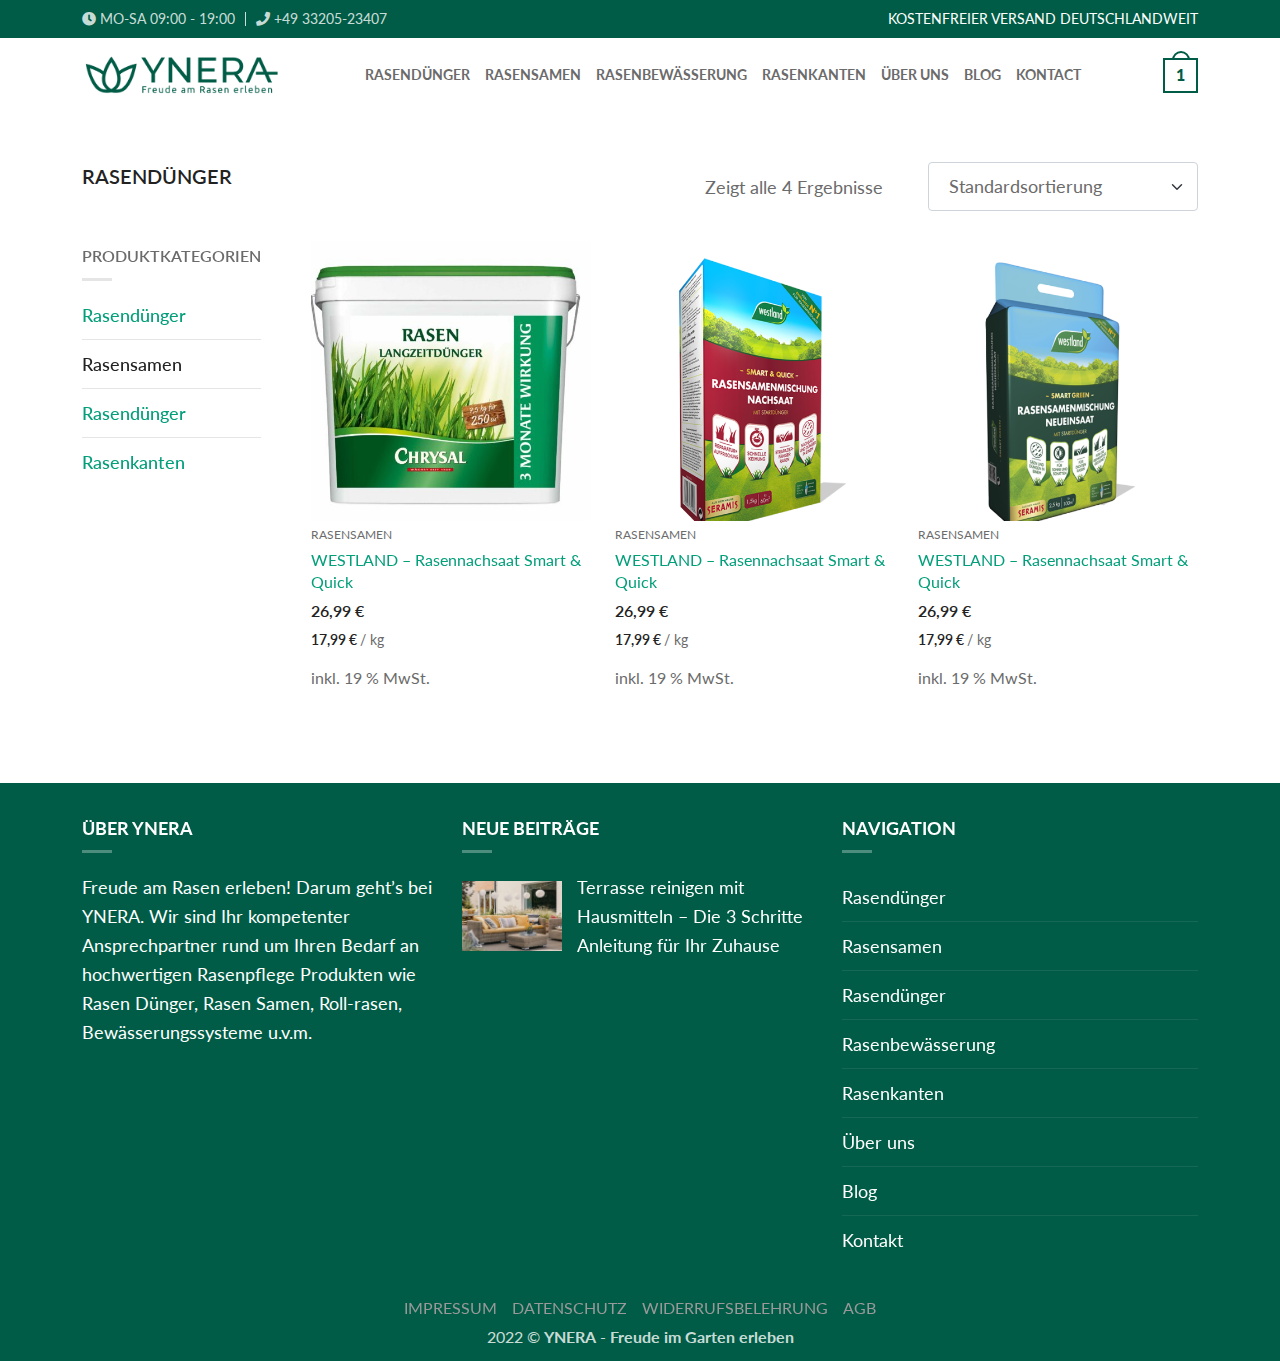
<file: edges.html>
<!DOCTYPE html>
<html lang="en">
    <head>
        <meta charset="UTF-8" />
        <meta http-equiv="X-UA-Compatible" content="IE=edge" />
        <meta name="viewport" content="width=device-width, initial-scale=1.0" />
        <!-- =============== PAGE TITLE =============== -->
        <title>YNERA</title>
        <!-- ============= FAVICON ICON ============= -->
        <link rel="shortcut icon" href="./assets/img/favicon.ico" />
        <!-- ============= VENDORS CSS ============= -->
        <link rel="stylesheet" href="./assets/css/vendors/icons.css" />
        <link rel="stylesheet" href="./assets/css/vendors/bootstrap.min.css" />
        <link rel="stylesheet" href="./assets/css/vendors/metismenu.css" />
        <link rel="stylesheet" href="./assets/css/vendors/nice-select.css" />

        <!-- ============= MAIN CSS ============= -->
        <link rel="stylesheet" href="./assets/css/style.css" />
    </head>

    <body>
        <!-- Scroll to top -->
        <button href="#" class="button scroll-top-btn">
            <i class="fas fa-chevron-up"></i>
        </button>

        <!-- ============= HEADER ============= -->
        <header class="header-wrapper">
            <div class="header-top">
                <div class="container">
                    <div class="top-content">
                        <div class="top-left">
                            <ul class="left-items">
                                <li>
                                    <span class="icon">
                                        <i class="fas fa-clock"></i>
                                    </span>
                                    MO-SA 09:00 - 19:00
                                </li>
                                <li>
                                    <span class="icon">
                                        <i class="fas fa-phone"></i>
                                    </span>
                                    +49 33205-23407
                                </li>
                            </ul>
                        </div>
                        <div class="top-right">
                            <p>KOSTENFREIER VERSAND DEUTSCHLANDWEIT</p>
                        </div>
                    </div>
                </div>
            </div>
            <nav class="navbar-wrapper">
                <div class="container">
                    <div class="nav-content">
                        <span class="mobile-menu-open d-lg-none">
                            <i class="fal fa-bars"></i>
                        </span>
                        <a href="index.html" class="logo-wrapper">
                            <img src="./assets/img/ynera-logo.png" alt="YNERA" />
                        </a>
                        <ul class="nav-items">
                            <li><a href="fertilizer.html">RASENDÜNGER</a></li>
                            <li><a href="seed.html"> RASENSAMEN</a></li>
                            <li><a href="watering.html">RASENBEWÄSSERUNG</a></li>
                            <li><a href="edges.html">RASENKANTEN</a></li>
                            <li><a href="about-us.html"> ÜBER UNS</a></li>
                            <li><a href="blog.html">Blog</a></li>
                            <li><a href="contact.html">Kontact</a></li>
                        </ul>

                        <div class="nav-cart-wrapper">
                            <div class="nav-cart-btn">
                                <a class="cart-number"><strong>1</strong></a>
                                <div class="float-icon"></div>
                            </div>
                            <div class="cart-dropdown">
                                <!-- Single product -->
                                <div class="product">
                                    <div class="product-head">
                                        <a href="#" class="product-img">
                                            <img src="./assets/img/products/product1.jpg" alt="" />
                                        </a>

                                        <a href="" class="product-name"
                                            >CHRYSAL - Rasen Langzeitdünger</a
                                        >
                                        <span class="del-btn">
                                            <i class="fal fa-times"></i>
                                        </span>
                                    </div>
                                    <div class="product-meta">
                                        <div class="meta-item">
                                            <span class="num-of-items">1</span>
                                            <span class="num-of-items">
                                                <i class="fal fa-times"></i>
                                            </span>
                                            <span class="price">42,99 €</span>
                                        </div>
                                        <div class="meta-item">
                                            <span class="quantity"> 42,99 € </span>
                                            <span class="scale"> /kg </span>
                                        </div>
                                    </div>
                                </div>
                                <!-- Single product -->
                                <div class="product">
                                    <div class="product-head">
                                        <a href="#" class="product-img">
                                            <img src="./assets/img/products/product1.jpg" alt="" />
                                        </a>

                                        <a href="" class="product-name"
                                            >CHRYSAL - Rasen Langzeitdünger</a
                                        >
                                        <span class="del-btn">
                                            <i class="fal fa-times"></i>
                                        </span>
                                    </div>
                                    <div class="product-meta">
                                        <div class="meta-item">
                                            <span class="num-of-items">1</span>
                                            <span class="num-of-items">
                                                <i class="fal fa-times"></i>
                                            </span>
                                            <span class="price">42,99 €</span>
                                        </div>
                                        <div class="meta-item">
                                            <span class="quantity"> 42,99 € </span>
                                            <span class="scale"> /kg </span>
                                        </div>
                                    </div>
                                </div>
                                <div class="net-prices">
                                    <div class="price-item">
                                        <span class="label">Zwischensumme: </span>
                                        <span class="subtotal">68,98 €</span>
                                    </div>
                                    <div class="price-item">
                                        <span class="label">inkl. 19 % MwSt.: </span>
                                        <span class="vat">68,98 €</span>
                                    </div>
                                </div>
                                <div class="cart-actions">
                                    <a href="#" class="button view-cart">WARENKORB ANZEIGEN</a>
                                    <a href="#" class="button cancel">Kasse</a>
                                </div>
                            </div>
                        </div>
                    </div>
                </div>
            </nav>
            <div class="mobile-menu-wrapper">
                <ul class="menu-items">
                    <li><a href="fertilizer.html">RASENDÜNGER</a></li>
                    <li><a href="seed.html"> RASENSAMEN</a></li>
                    <li><a href="watering.html">RASENBEWÄSSERUNG</a></li>
                    <li><a href="edges.html">RASENKANTEN</a></li>
                    <li><a href="about-us.html"> ÜBER UNS</a></li>
                    <li><a href="blog.html">Blog</a></li>
                    <li><a href="contact.html">Kontact</a></li>
                </ul>
                <div class="mobile-contact">
                    <ul class="contact-items">
                        <li>
                            <spna class="icon">
                                <i class="fas fa-watch"></i>
                                Mon-Sat 09:00 - 19:00
                            </spna>
                        </li>
                        <li>
                            <spna class="icon">
                                <i class="fas fa-phone"></i>
                                +49 33205-23407
                            </spna>
                        </li>
                    </ul>
                </div>
                <span class="mobile-menu-close">
                    <i class="fal fa-times"></i>
                </span>
            </div>
        </header>
        <!-- ============= PRODUCTS ============= -->
        <section class="products-wrapper section-padding">
            <div class="container">
                <div class="products-head">
                    <nav class="breadcrumb">RASENDÜNGER</nav>
                    <div class="mobile-filter-open d-lg-none">
                        <span class="icon">
                            <i class="fas fa-filter"></i>
                        </span>
                        Filter
                    </div>
                    <form>
                        <span class="number-of-results"> Zeigt alle 4 Ergebnisse</span>

                        <select class="form-select" aria-label="Default select example">
                            <option selected>Standardsortierung</option>
                            <option value="1">Nach Beliebtheit sortiert</option>
                            <option value="2">Nach Preis sortiert: aufsteigend</option>
                            <option value="3">Nach Preis sortiert: absteigend</option>
                        </select>
                    </form>
                </div>

                <main>
                    <aside class="product-sidebar">
                        <div class="sidebar-category">
                            <h4>PRODUKTKATEGORIEN</h4>
                            <ul class="category-items">
                                <li><a href="rasendünger.html"> Rasendünger </a></li>
                                <li><a href="rasensamen.html" class="active"> Rasensamen </a></li>
                                <li>
                                    <a
                                        href="rasenbewässerung
                                        .html"
                                    >
                                        Rasendünger
                                    </a>
                                </li>
                                <li><a href="rasenkanten.html"> Rasenkanten </a></li>
                            </ul>
                        </div>
                    </aside>
                    <div class="products-wrapper">
                        <div class="row">
                            <!-- Single product -->
                            <div class="col-lg-4 col-sm-6">
                                <div class="single-product">
                                    <a href="#" class="product-img">
                                        <img src="./assets/img/products/product1.jpg" alt="" />
                                    </a>
                                    <span class="product-category"> RASENSAMEN </span>
                                    <a href="#" class="product-name">
                                        WESTLAND – Rasennachsaat Smart & Quick
                                    </a>
                                    <div class="product-prices">
                                        <div class="net-price">
                                            <span class="price">26,99</span>
                                            <span class="currency">€</span>
                                        </div>
                                        <div class="price-per-kg">
                                            <span class="price"> 17,99 </span>
                                            <span class="currency"> € </span>
                                            <span class="unit"> / kg </span>
                                        </div>
                                    </div>
                                    <span class="vat"> inkl. 19 % MwSt. </span>
                                </div>
                            </div>
                            <!-- Single product -->
                            <div class="col-lg-4 col-sm-6">
                                <div class="single-product">
                                    <a href="#" class="product-img">
                                        <img src="./assets/img/products/product2.png" alt="" />
                                    </a>
                                    <span class="product-category"> RASENSAMEN </span>
                                    <a href="#" class="product-name">
                                        WESTLAND – Rasennachsaat Smart & Quick
                                    </a>
                                    <div class="product-prices">
                                        <div class="net-price">
                                            <span class="price">26,99</span>
                                            <span class="currency">€</span>
                                        </div>
                                        <div class="price-per-kg">
                                            <span class="price"> 17,99 </span>
                                            <span class="currency"> € </span>
                                            <span class="unit"> / kg </span>
                                        </div>
                                    </div>
                                    <span class="vat"> inkl. 19 % MwSt. </span>
                                </div>
                            </div>
                            <!-- Single product -->
                            <div class="col-lg-4 col-sm-6">
                                <div class="single-product">
                                    <a href="#" class="product-img">
                                        <img src="./assets/img/products/product3.png" alt="" />
                                    </a>
                                    <span class="product-category"> RASENSAMEN </span>
                                    <a href="#" class="product-name">
                                        WESTLAND – Rasennachsaat Smart & Quick
                                    </a>
                                    <div class="product-prices">
                                        <div class="net-price">
                                            <span class="price">26,99</span>
                                            <span class="currency">€</span>
                                        </div>
                                        <div class="price-per-kg">
                                            <span class="price"> 17,99 </span>
                                            <span class="currency"> € </span>
                                            <span class="unit"> / kg </span>
                                        </div>
                                    </div>
                                    <span class="vat"> inkl. 19 % MwSt. </span>
                                </div>
                            </div>
                        </div>
                    </div>
                </main>
            </div>
            <!-- Mobile filter -->
            <div class="mobile-filter">
                <aside class="product-sidebar">
                    <div class="sidebar-category">
                        <h4>PRODUKTKATEGORIEN</h4>
                        <ul class="category-items">
                            <li><a href="rasendünger.html"> Rasendünger </a></li>
                            <li><a href="rasensamen.html" class="active"> Rasensamen </a></li>
                            <li>
                                <a
                                    href="rasenbewässerung
                                    .html"
                                >
                                    Rasendünger
                                </a>
                            </li>
                            <li><a href="rasenkanten.html"> Rasenkanten </a></li>
                        </ul>
                    </div>
                </aside>
                <span class="mobile-filter-close">
                    <i class="fal fa-times"></i>
                </span>
            </div>
        </section>

        <!-- ============= FOOTER ============= -->
        <footer class="footer-wrapper">
            <div class="container">
                <div class="row gy-4">
                    <div class="col-lg-4 col-md-6">
                        <div class="footer-widget">
                            <h4 class="widget-heading">ÜBER YNERA</h4>
                            <p class="body-text light">
                                Freude am Rasen erleben! Darum geht’s bei YNERA. Wir sind Ihr
                                kompetenter Ansprechpartner rund um Ihren Bedarf an hochwertigen
                                Rasenpflege Produkten wie Rasen Dünger, Rasen Samen, Roll-rasen,
                                Bewässerungssysteme u.v.m.
                            </p>
                        </div>
                    </div>
                    <div class="col-lg-4 col-md-6">
                        <div class="footer-widget widget-post">
                            <h4 class="widget-heading">NEUE BEITRÄGE</h4>
                            <a href="#" class="post-item">
                                <div
                                    class="post-thumb bg-cover"
                                    style="background-image: url('./assets/img/post1.png')"
                                ></div>
                                <h4 class="body-text light">
                                    Terrasse reinigen mit Hausmitteln – Die 3 Schritte Anleitung für
                                    Ihr Zuhause
                                </h4>
                            </a>
                        </div>
                    </div>
                    <div class="col-lg-4 col-md-6">
                        <div class="footer-widget widget-nav">
                            <h4 class="widget-heading">NAVIGATION</h4>
                            <ul class="nav-items">
                                <li><a href="#">Rasendünger </a></li>
                                <li><a href="#">Rasensamen </a></li>
                                <li><a href="#">Rasendünger </a></li>
                                <li><a href="#">Rasenbewässerung </a></li>
                                <li><a href="#">Rasenkanten </a></li>
                                <li><a href="#">Über uns </a></li>
                                <li><a href="#">Blog </a></li>
                                <li><a href="#">Kontakt </a></li>
                            </ul>
                        </div>
                    </div>
                </div>
            </div>
            <div class="footer-copyrights">
                <ul class="copyrights-links">
                    <li><a href="#">IMPRESSUM</a></li>
                    <li><a href="#">DATENSCHUTZ</a></li>
                    <li><a href="#">WIDERRUFSBELEHRUNG</a></li>
                    <li><a href="#">AGB</a></li>
                </ul>
                <p class="copyright-text">
                    2022 © <strong>YNERA</strong> - <strong>Freude im Garten erleben</strong>
                </p>
            </div>
        </footer>

        <!-- ============= VENDORS JS ============= -->
        <script src="./assets/js/vendors/jquery-1.12.4.min.js"></script>
        <script src="./assets/js/vendors/bootstrap.min.js"></script>
        <script src="./assets/js/vendors/jquery.waypoints.min.js"></script>
        <script src="./assets/js/vendors/metismenu.js"></script>
        <script src="./assets/js/vendors/jquery.nice-select.js"></script>

        <!-- ============= MAIN JS ============= -->
        <script src="./assets/js/main.js"></script>
    </body>
</html>
</file>
<file: assets/css/vendors/nice-select.css>
.nice-select {
  -webkit-tap-highlight-color: transparent;
  background-color: #fff;
  border-radius: 5px;
  border: solid 1px #e8e8e8;
  box-sizing: border-box;
  clear: both;
  cursor: pointer;
  display: block;
  float: left;
  font-family: inherit;
  font-size: 14px;
  font-weight: normal;
  height: 42px;
  line-height: 40px;
  outline: none;
  padding-left: 18px;
  padding-right: 30px;
  position: relative;
  text-align: left !important;
  -webkit-transition: all 0.2s ease-in-out;
  transition: all 0.2s ease-in-out;
  -webkit-user-select: none;
     -moz-user-select: none;
      -ms-user-select: none;
          user-select: none;
  white-space: nowrap;
  width: auto; }
  .nice-select:hover {
    border-color: #dbdbdb; }
  .nice-select:active, .nice-select.open, .nice-select:focus {
    border-color: #999; }
  .nice-select:after {
    border-bottom: 2px solid #999;
    border-right: 2px solid #999;
    content: '';
    display: block;
    height: 5px;
    margin-top: -4px;
    pointer-events: none;
    position: absolute;
    right: 12px;
    top: 50%;
    -webkit-transform-origin: 66% 66%;
        -ms-transform-origin: 66% 66%;
            transform-origin: 66% 66%;
    -webkit-transform: rotate(45deg);
        -ms-transform: rotate(45deg);
            transform: rotate(45deg);
    -webkit-transition: all 0.15s ease-in-out;
    transition: all 0.15s ease-in-out;
    width: 5px; }
  .nice-select.open:after {
    -webkit-transform: rotate(-135deg);
        -ms-transform: rotate(-135deg);
            transform: rotate(-135deg); }
  .nice-select.open .list {
    opacity: 1;
    pointer-events: auto;
    -webkit-transform: scale(1) translateY(0);
        -ms-transform: scale(1) translateY(0);
            transform: scale(1) translateY(0); }
  .nice-select.disabled {
    border-color: #ededed;
    color: #999;
    pointer-events: none; }
    .nice-select.disabled:after {
      border-color: #cccccc; }
  .nice-select.wide {
    width: 100%; }
    .nice-select.wide .list {
      left: 0 !important;
      right: 0 !important; }
  .nice-select.right {
    float: right; }
    .nice-select.right .list {
      left: auto;
      right: 0; }
  .nice-select.small {
    font-size: 12px;
    height: 36px;
    line-height: 34px; }
    .nice-select.small:after {
      height: 4px;
      width: 4px; }
    .nice-select.small .option {
      line-height: 34px;
      min-height: 34px; }
  .nice-select .list {
    background-color: #fff;
    border-radius: 5px;
    box-shadow: 0 0 0 1px rgba(68, 68, 68, 0.11);
    box-sizing: border-box;
    margin-top: 4px;
    opacity: 0;
    overflow: hidden;
    padding: 0;
    pointer-events: none;
    position: absolute;
    top: 100%;
    left: 0;
    -webkit-transform-origin: 50% 0;
        -ms-transform-origin: 50% 0;
            transform-origin: 50% 0;
    -webkit-transform: scale(0.75) translateY(-21px);
        -ms-transform: scale(0.75) translateY(-21px);
            transform: scale(0.75) translateY(-21px);
    -webkit-transition: all 0.2s cubic-bezier(0.5, 0, 0, 1.25), opacity 0.15s ease-out;
    transition: all 0.2s cubic-bezier(0.5, 0, 0, 1.25), opacity 0.15s ease-out;
    z-index: 9; }
    .nice-select .list:hover .option:not(:hover) {
      background-color: transparent !important; }
  .nice-select .option {
    cursor: pointer;
    font-weight: 400;
    line-height: 40px;
    list-style: none;
    min-height: 40px;
    outline: none;
    padding-left: 18px;
    padding-right: 29px;
    text-align: left;
    -webkit-transition: all 0.2s;
    transition: all 0.2s; }
    .nice-select .option:hover, .nice-select .option.focus, .nice-select .option.selected.focus {
      background-color: #f6f6f6; }
    .nice-select .option.selected {
      font-weight: bold; }
    .nice-select .option.disabled {
      background-color: transparent;
      color: #999;
      cursor: default; }

.no-csspointerevents .nice-select .list {
  display: none; }

.no-csspointerevents .nice-select.open .list {
  display: block; }
</file>
<file: assets/css/style.css>
@import url("https://fonts.googleapis.com/css2?family=Lato:ital,wght@0,300;0,400;0,700;1,400&display=swap");
* {
  -webkit-box-sizing: border-box;
          box-sizing: border-box;
  margin: 0;
  padding: 0;
}

body,
html {
  height: 100%;
  height: 100vh;
}

html {
  scroll-behavior: smooth;
}

html,
body,
div,
span,
img,
ol,
ul,
li,
a,
p,
h1,
h2,
h3,
h4,
h5,
h6,
option,
legend,
label,
table,
th,
td,
tr,
article,
aside,
caption,
figure,
footer,
header,
hgroup,
mark,
nav,
section,
time,
audio,
video {
  margin: 0;
  padding: 0;
  border: 0;
  outline: 0;
}

img {
  max-width: 100%;
}

a:hover, a:focus, a:active {
  text-decoration: none;
  outline: none !important;
  border: 0;
  -webkit-transition: all 0.3s ease-in-out;
  transition: all 0.3s ease-in-out;
}

input:focus {
  outline: none;
}

input::-moz-focus-inner {
  border: 0;
  display: none;
}

input::-webkit-focus-inner {
  border: 0;
  display: none;
}

input:-webkit-autofill,
input:-webkit-autofill:hover,
input:-webkit-autofill:focus {
  -webkit-box-shadow: 0 0 0px 1000px white inset !important;
}

input:focus,
textarea:focus,
select:focus {
  outline: none;
}

::-webkit-input-placeholder {
  color: #666;
  opacity: 1;
  /* Firefox */
}

:-ms-input-placeholder {
  color: #666;
  opacity: 1;
  /* Firefox */
}

::-ms-input-placeholder {
  color: #666;
  opacity: 1;
  /* Firefox */
}

::placeholder {
  color: #666;
  opacity: 1;
  /* Firefox */
}

:-ms-input-placeholder {
  /* Internet Explorer 10-11 */
  color: #666;
}

::-ms-input-placeholder {
  /* Microsoft Edge */
  color: #666;
}

table {
  border-collapse: collapse;
}

html {
  margin: 0;
  padding: 0;
  width: 100%;
  height: 100%;
  overflow-y: scroll;
  overflow-x: hidden;
}

ul,
li {
  margin: 0;
  padding: 0;
}

figure {
  margin: 0px;
}

form {
  position: relative;
}

.form-control:focus {
  outline: none !important;
  border: none !important;
  -webkit-box-shadow: 0 0 0;
          box-shadow: 0 0 0;
}

h1 a,
h2 a,
h3 a,
h4 a,
h5 a,
h6 a {
  font-size: inherit;
  color: inherit;
  font-weight: inherit;
  line-height: inherit;
}

h1:hover a,
h2:hover a,
h3:hover a,
h4:hover a,
h5:hover a,
h6:hover a {
  font-size: inherit;
  color: inherit;
  font-weight: inherit;
}

hr {
  margin: 0;
  padding: 0;
  border-color: #000;
}

ul {
  list-style-type: none;
}

li {
  list-style: none;
  position: relative;
}

a,
button {
  position: relative;
}

a:hover, a:focus,
button:hover,
button:focus {
  outline: 0;
  text-decoration: none;
}

input,
textarea,
button {
  border: 0px;
}

.container {
  width: 100%;
}

@media (min-width: 1365px) {
  .container {
    max-width: 1095px !important;
    padding: 0px 20px;
  }
}

@media (max-width: 575px) {
  .container {
    padding: 0px 20px;
  }
}

/* ------------------------------------------------------------------
    Template All Variables Defined - Value Change with Your's Need
 -------------------------------------------------------------------- */
/* --------------------------------------------
    Template Default Fonts & Fonts Styles
 ---------------------------------------------- */
body {
  font-family: "Lato", sans-serif;
  font-size: 14px;
  font-weight: 400;
  line-height: 28px;
  color: #000000;
  background-color: #ffffff;
}

h1,
h2,
h3,
h4,
h5,
h6 {
  font-family: "Lato", sans-serif;
  margin: 0px;
  font-weight: 600;
  color: #000000;
}

h1 {
  font-size: 60px;
  line-height: 70px;
  letter-spacing: -3px;
}

h2 {
  font-size: 36px;
  line-height: 130%;
}

h3 {
  font-size: 24px;
  line-height: 36px;
}

h4 {
  font-size: 1.25rem;
  line-height: 1.875rem;
}

h5 {
  font-size: 1.125rem;
  line-height: 1.88rem;
}

h6 {
  font-size: 0.875rem;
  line-height: 1.5rem;
}

a {
  text-decoration: none;
  font-weight: 400;
  outline: none !important;
  cursor: pointer;
  font-size: 16px;
  line-height: 28px;
  color: #000000;
  font-family: "Lato", sans-serif;
  cursor: pointer;
}

a:hover {
  color: white;
}

/* ====================================================
    SECTIONS
 ====================================================== */
.section-padding {
  padding: 90px 0px;
}

@media (max-width: 767px) {
  .section-padding {
    padding: 50px 0px;
  }
}

.section-padding.pt-none {
  padding-top: 0;
}

.section-padding.pb-none {
  padding-bottom: 0;
}

/* ====================================================
    HEADINGS AND TEXT
 ====================================================== */
.body-text {
  font-size: 18px;
  font-weight: 400;
  line-height: 29px;
  color: #6b6b6b;
}

.body-text.light {
  color: #ffffff;
}

.heading-primary {
  font-size: 26px;
  font-weight: 700;
  color: #3f3f3f;
}

@media (max-width: 575px) {
  .heading-primary {
    font-size: 24px;
  }
}

/* ====================================================
    BUTTONS
 ====================================================== */
.button {
  display: inline-block;
  font-size: 18px;
  font-weight: 700;
  display: inline-block;
}

@media (max-width: 767px) {
  .button {
    font-size: 16px;
  }
}

.button.button-primary {
  padding: 10px 20px;
  background-color: #005c46;
  color: #ffffff;
  text-transform: capitalize;
  border-radius: 5px;
  -webkit-transition: all 0.3s ease-in-out;
  transition: all 0.3s ease-in-out;
}

.button.button-secondary {
  padding: 7px 20px;
  background-color: transparent;
  color: #ffffff;
  text-transform: capitalize;
  border-radius: 5px;
  border: 3px solid #ffffff;
  -webkit-transition: all 0.3s ease-in-out;
  transition: all 0.3s ease-in-out;
}

.button .icon {
  display: inline-block;
  margin-left: 10px;
  font-weight: 400;
  font-size: 14px;
  -webkit-transform: translateY(-2px);
          transform: translateY(-2px);
}

.button.radius {
  border-radius: 25px;
}

/* ====================================================
    OTHERS
 ====================================================== */
.bg-cover {
  background-size: cover;
  background-position: center center;
  background-repeat: no-repeat;
}

.section-head {
  text-align: center;
  margin-bottom: 40px;
}

.section-head h3 {
  display: inline-block;
  position: relative;
  color: #3f3f3f;
}

.section-head h3::before {
  content: "";
  max-width: 200px;
  width: 100%;
  height: 2px;
  background-color: #3f3f3f13;
  position: absolute;
  left: -105%;
  top: 50%;
  -webkit-transform: translateY(-50%);
          transform: translateY(-50%);
}

@media (max-width: 991px) {
  .section-head h3::before {
    display: none;
  }
}

.section-head h3::after {
  content: "";
  max-width: 200px;
  width: 100%;
  height: 2px;
  background-color: #3f3f3f13;
  position: absolute;
  left: 105%;
  top: 50%;
  -webkit-transform: translateY(-50%);
          transform: translateY(-50%);
}

@media (max-width: 991px) {
  .section-head h3::after {
    display: none;
  }
}

.scroll-top-btn {
  position: fixed;
  bottom: 30px;
  right: 30px;
  visibility: hidden;
  opacity: 0;
  -webkit-transition: all 0.3s ease-in-out;
  transition: all 0.3s ease-in-out;
  z-index: 125;
  width: 50px;
  height: 50px;
  border-radius: 50%;
  background-color: transparent;
  border: 3px solid #6b6b6b;
  color: #6b6b6b;
  display: -webkit-box;
  display: -ms-flexbox;
  display: flex;
  -webkit-box-pack: center;
      -ms-flex-pack: center;
          justify-content: center;
  -webkit-box-align: center;
      -ms-flex-align: center;
          align-items: center;
}

.scroll-top-btn.show {
  visibility: visible;
  opacity: 1;
}

.overlay {
  position: absolute;
  top: 0;
  bottom: 0;
  width: 100%;
  height: 100%;
  left: 0;
  right: 0;
  background-color: #005c478a;
  z-index: 15;
}

.hero-wrapper {
  padding: 160px 0px;
  text-align: center;
  position: relative;
}

@media (max-width: 575px) {
  .hero-wrapper {
    padding: 60px 0px;
  }
}

.hero-wrapper .hero-content {
  position: relative;
  z-index: 25;
}

.hero-wrapper .hero-content .hero-text {
  font-size: 25px;
  line-height: 35px;
  font-weight: 500;
  color: #ffffff;
  margin-bottom: 40px;
  text-transform: uppercase;
  position: relative;
}

.hero-wrapper .hero-content .hero-text::after {
  content: "";
  width: 30px;
  height: 3px;
  background-color: rgba(255, 255, 255, 0.3);
  position: absolute;
  left: 50%;
  -webkit-transform: translateX(-50%);
          transform: translateX(-50%);
  bottom: -15px;
}

.hero-wrapper .hero-content h1,
.hero-wrapper .hero-content h2 {
  color: #ffffff;
  font-weight: 700;
  letter-spacing: 2px;
  text-transform: uppercase;
  margin-bottom: 15px;
}

.hero-wrapper .hero-content h1 {
  font-size: 88px;
}

@media (max-width: 776px) {
  .hero-wrapper .hero-content h1 {
    font-size: 66px;
    line-height: 76px;
  }
}

.hero-wrapper .hero-content h2 {
  font-size: 46px;
  letter-spacing: 1px;
  margin-bottom: 40px;
  position: relative;
}

.hero-wrapper .hero-content h2::after {
  content: "";
  width: 30px;
  height: 3px;
  background-color: rgba(255, 255, 255, 0.3);
  position: absolute;
  left: 50%;
  -webkit-transform: translateX(-50%);
          transform: translateX(-50%);
  bottom: -15px;
}

.hero-wrapper .hero-content .hero-actions {
  display: -webkit-box;
  display: -ms-flexbox;
  display: flex;
  gap: 20px;
  -webkit-box-pack: center;
      -ms-flex-pack: center;
          justify-content: center;
  -webkit-box-align: center;
      -ms-flex-align: center;
          align-items: center;
  -ms-flex-wrap: wrap;
      flex-wrap: wrap;
}

.page-banner {
  padding: 100px 0px;
  position: relative;
}

.page-banner .overlay {
  background-color: #005c47d5;
}

.page-banner .banner-content {
  width: 100%;
  display: -webkit-box;
  display: -ms-flexbox;
  display: flex;
  -webkit-box-pack: center;
      -ms-flex-pack: center;
          justify-content: center;
  -webkit-box-align: center;
      -ms-flex-align: center;
          align-items: center;
  -webkit-box-orient: vertical;
  -webkit-box-direction: normal;
      -ms-flex-direction: column;
          flex-direction: column;
  position: relative;
  z-index: 25;
  text-align: center;
}

.page-banner .banner-content h1 {
  color: #ffffff;
  font-weight: 700;
  letter-spacing: 2px;
  text-transform: uppercase;
  margin-bottom: 15px;
  text-align: center;
}

@media (max-width: 991px) {
  .page-banner .banner-content h1 {
    font-size: 45px;
    line-height: 55px;
  }
}

.page-banner .banner-content p {
  max-width: 60%;
  margin: 0 auto;
  text-align: center;
}

@media (max-width: 991px) {
  .page-banner .banner-content p {
    max-width: 100%;
  }
}

.header-wrapper {
  position: relative;
  z-index: 125;
}

.header-wrapper .header-top {
  padding: 5px 0px;
  background-color: #005c46;
}

.header-wrapper .header-top.hide {
  display: none;
}

.header-wrapper .header-top .top-content {
  display: -webkit-box;
  display: -ms-flexbox;
  display: flex;
  -webkit-box-pack: justify;
      -ms-flex-pack: justify;
          justify-content: space-between;
  -webkit-box-align: center;
      -ms-flex-align: center;
          align-items: center;
}

@media (max-width: 991px) {
  .header-wrapper .header-top .top-content {
    -webkit-box-pack: center;
        -ms-flex-pack: center;
            justify-content: center;
  }
}

.header-wrapper .header-top .left-items {
  display: -webkit-box;
  display: -ms-flexbox;
  display: flex;
  -webkit-box-align: center;
      -ms-flex-align: center;
          align-items: center;
}

@media (max-width: 991px) {
  .header-wrapper .header-top .left-items {
    display: none;
  }
}

.header-wrapper .header-top .left-items li {
  color: rgba(255, 255, 255, 0.8);
  font-size: 14px;
  font-weight: 400;
  line-height: 0;
}

.header-wrapper .header-top .left-items li:not(:last-child) {
  margin-right: 10px;
  padding-right: 10px;
  border-right: 1px solid rgba(255, 255, 255, 0.8);
}

.header-wrapper .header-top .top-right p {
  color: #ffffff;
}

.header-wrapper .navbar-wrapper {
  padding: 15px 0px;
  background-color: #ffffff;
}

.header-wrapper .navbar-wrapper.sticky {
  position: fixed;
  left: 0;
  top: 0;
  width: 100%;
  z-index: 99;
  background-color: #ffffff;
  -webkit-box-shadow: 2px 2px 16px rgba(34, 34, 34, 0.15);
          box-shadow: 2px 2px 16px rgba(34, 34, 34, 0.15);
  -webkit-animation: sticky 1s;
          animation: sticky 1s;
}

.header-wrapper .navbar-wrapper .nav-content {
  display: -webkit-box;
  display: -ms-flexbox;
  display: flex;
  -webkit-box-pack: justify;
      -ms-flex-pack: justify;
          justify-content: space-between;
  -webkit-box-align: center;
      -ms-flex-align: center;
          align-items: center;
}

.header-wrapper .navbar-wrapper .nav-content .logo-wrapper {
  max-width: 200px;
}

.header-wrapper .navbar-wrapper .nav-content .nav-items {
  display: -webkit-box;
  display: -ms-flexbox;
  display: flex;
}

@media (max-width: 991px) {
  .header-wrapper .navbar-wrapper .nav-content .nav-items {
    display: none;
  }
}

.header-wrapper .navbar-wrapper .nav-content .nav-items li:not(:last-child) {
  margin-right: 15px;
}

.header-wrapper .navbar-wrapper .nav-content .nav-items a {
  font-size: 14px;
  font-weight: 700;
  color: #6b6b6b;
  text-transform: uppercase;
}

.header-wrapper .navbar-wrapper .nav-content .nav-items a:hover {
  color: #3f3f3f;
}

.header-wrapper .nav-cart-wrapper {
  position: relative;
}

.header-wrapper .nav-cart-wrapper:hover .cart-dropdown {
  visibility: visible;
  opacity: 1;
}

.header-wrapper .nav-cart-wrapper .nav-cart-btn {
  position: relative;
}

.header-wrapper .nav-cart-wrapper .nav-cart-btn .cart-number {
  display: -webkit-box;
  display: -ms-flexbox;
  display: flex;
  -webkit-box-pack: center;
      -ms-flex-pack: center;
          justify-content: center;
  -webkit-box-align: center;
      -ms-flex-align: center;
          align-items: center;
  width: 35px;
  height: 35px;
  border: 2px solid #005c46;
  font-weight: 700;
  color: #005c46;
  background-color: #ffffff;
  position: relative;
  z-index: 50;
}

.header-wrapper .nav-cart-wrapper .nav-cart-btn .float-icon {
  width: 18px;
  height: 18px;
  border-radius: 50%;
  border: 2px solid #005c46;
  position: absolute;
  left: 50%;
  -webkit-transform: translateX(-50%);
          transform: translateX(-50%);
  top: -7px;
  -webkit-transition: all 0.3s ease-in-out;
  transition: all 0.3s ease-in-out;
}

.header-wrapper .nav-cart-wrapper .nav-cart-btn:hover .float-icon {
  top: -10px;
}

.header-wrapper .nav-cart-wrapper .cart-dropdown {
  position: absolute;
  right: -15px;
  min-width: 300px;
  min-height: 100%;
  padding: 30px 20px;
  background-color: #ffffff;
  border: 2px solid #ddd;
  -webkit-box-shadow: 1px 1px 15px rgba(0, 0, 0, 0.15);
          box-shadow: 1px 1px 15px rgba(0, 0, 0, 0.15);
  margin-top: 12px;
  z-index: 25;
  visibility: hidden;
  opacity: 0;
  -webkit-transition: all 0.3s ease-in-out;
  transition: all 0.3s ease-in-out;
}

.header-wrapper .nav-cart-wrapper .cart-dropdown:before {
  content: "";
  width: 20px;
  height: 20px;
  background-color: #ffffff;
  position: absolute;
  top: -11px;
  right: 18px;
  -webkit-transform: rotate(-45deg);
          transform: rotate(-45deg);
  border-right: 2px solid #ddd;
  border-top: 2px solid #ddd;
  z-index: 10;
}

.header-wrapper .nav-cart-wrapper .cart-dropdown .product {
  padding-bottom: 10px;
  margin-bottom: 10px;
  border-bottom: 1px solid #ddd;
}

.header-wrapper .nav-cart-wrapper .cart-dropdown .product .product-head {
  display: -webkit-box;
  display: -ms-flexbox;
  display: flex;
  -webkit-box-pack: justify;
      -ms-flex-pack: justify;
          justify-content: space-between;
}

.header-wrapper .nav-cart-wrapper .cart-dropdown .product .product-head .product-img {
  width: 100px;
  margin-right: 20px;
}

.header-wrapper .nav-cart-wrapper .cart-dropdown .product .product-head .product-name {
  font-size: 18px;
  color: #039f7b;
  line-height: 24px;
}

.header-wrapper .nav-cart-wrapper .cart-dropdown .product .product-head .del-btn {
  min-width: 30px;
  height: 30px;
  border: 2px solid #6b6b6b;
  border-radius: 50%;
  display: -webkit-box;
  display: -ms-flexbox;
  display: flex;
  -webkit-box-pack: center;
      -ms-flex-pack: center;
          justify-content: center;
  -webkit-box-align: center;
      -ms-flex-align: center;
          align-items: center;
  font-size: 12px;
  color: #6b6b6b;
  cursor: pointer;
  -webkit-transition: all 0.3s ease-in-out;
  transition: all 0.3s ease-in-out;
}

.header-wrapper .nav-cart-wrapper .cart-dropdown .product .product-head .del-btn:hover {
  color: #3f3f3f;
  border-color: #3f3f3f;
}

.header-wrapper .nav-cart-wrapper .cart-dropdown .product .product-meta {
  text-align: center;
}

.header-wrapper .nav-cart-wrapper .cart-dropdown .product .product-meta .meta-item .num-of-items,
.header-wrapper .nav-cart-wrapper .cart-dropdown .product .product-meta .meta-item .scale {
  font-size: 14px;
  color: #6b6b6b;
  font-weight: 300;
}

.header-wrapper .nav-cart-wrapper .cart-dropdown .product .product-meta .meta-item .price,
.header-wrapper .nav-cart-wrapper .cart-dropdown .product .product-meta .meta-item .quantity {
  font-size: 16px;
  color: #3f3f3f;
  font-weight: 600;
}

.header-wrapper .nav-cart-wrapper .cart-dropdown .net-prices .price-item {
  display: -webkit-box;
  display: -ms-flexbox;
  display: flex;
  -webkit-box-pack: center;
      -ms-flex-pack: center;
          justify-content: center;
  -webkit-box-align: center;
      -ms-flex-align: center;
          align-items: center;
  border-bottom: 1px solid #ddd;
  padding: 7px 0px;
}

.header-wrapper .nav-cart-wrapper .cart-dropdown .net-prices .price-item .label {
  display: inline-block;
  font-size: 18px;
  font-weight: 200700;
  color: #6b6b6b;
  margin-right: 5px;
}

.header-wrapper .nav-cart-wrapper .cart-dropdown .net-prices .price-item .subtotal,
.header-wrapper .nav-cart-wrapper .cart-dropdown .net-prices .price-item .vat {
  display: inline-block;
  font-size: 16px;
  font-weight: 700;
  color: #3f3f3f;
}

.header-wrapper .nav-cart-wrapper .cart-dropdown .cart-actions {
  margin-top: 20px;
}

.header-wrapper .nav-cart-wrapper .cart-dropdown .cart-actions .view-cart,
.header-wrapper .nav-cart-wrapper .cart-dropdown .cart-actions .cancel {
  width: 100%;
  padding: 8px 10px;
  color: #ffffff;
  font-size: 16px;
  text-transform: uppercase;
  border-radius: 5px;
  text-align: center;
  margin-top: 5px;
}

.header-wrapper .nav-cart-wrapper .cart-dropdown .cart-actions .view-cart {
  background-color: #005c46;
}

.header-wrapper .nav-cart-wrapper .cart-dropdown .cart-actions .cancel {
  background-color: #039f7b;
}

.header-wrapper .mobile-menu-open {
  color: #6b6b6b;
  font-size: 20px;
}

.mobile-menu-wrapper {
  background-color: rgba(255, 255, 255, 0.9);
  position: fixed;
  top: 0;
  left: 0;
  right: 0;
  z-index: 125;
  -webkit-transform: translateY(-100%);
          transform: translateY(-100%);
  padding: 50px 0px;
  min-height: 100%;
  visibility: hidden;
  -webkit-transition: -webkit-transform 0.4s ease-in-out;
  transition: -webkit-transform 0.4s ease-in-out;
  transition: transform 0.4s ease-in-out;
  transition: transform 0.4s ease-in-out, -webkit-transform 0.4s ease-in-out;
}

.mobile-menu-wrapper.show {
  -webkit-transform: translateY(0);
          transform: translateY(0);
  visibility: visible;
  -webkit-transition: -webkit-transform 0.4s ease-in-out;
  transition: -webkit-transform 0.4s ease-in-out;
  transition: transform 0.4s ease-in-out;
  transition: transform 0.4s ease-in-out, -webkit-transform 0.4s ease-in-out;
}

.mobile-menu-wrapper .menu-items {
  display: -webkit-box;
  display: -ms-flexbox;
  display: flex;
  -webkit-box-orient: vertical;
  -webkit-box-direction: normal;
      -ms-flex-direction: column;
          flex-direction: column;
  -webkit-box-pack: center;
      -ms-flex-pack: center;
          justify-content: center;
  -webkit-box-align: center;
      -ms-flex-align: center;
          align-items: center;
}

.mobile-menu-wrapper .menu-items a {
  display: inline-block;
  padding: 15px 0px;
  font-size: 24px;
  font-weight: 600;
  color: #6b6b6b;
}

.mobile-menu-wrapper .mobile-contact {
  display: -webkit-box;
  display: -ms-flexbox;
  display: flex;
  -webkit-box-pack: center;
      -ms-flex-pack: center;
          justify-content: center;
}

.mobile-menu-wrapper .mobile-contact ul li {
  font-size: 16px;
  font-weight: 600;
  color: #6b6b6b;
  text-transform: uppercase;
}

.mobile-menu-wrapper .mobile-menu-close {
  position: absolute;
  top: 10px;
  right: 20px;
  font-size: 30px;
  color: #6b6b6b;
}

@-webkit-keyframes sticky {
  0% {
    -webkit-transform: translateY(-100%);
    transform: translateY(-100%);
  }
  100% {
    -webkit-transform: translateY(0%);
    transform: translateY(0%);
  }
}

@keyframes sticky {
  0% {
    -webkit-transform: translateY(-100%);
    transform: translateY(-100%);
  }
  100% {
    -webkit-transform: translateY(0%);
    transform: translateY(0%);
  }
}

/* ====================================================
    FEATURED DISCOUNT
 ====================================================== */
.featured-discount-wrapper .discount-card {
  min-height: 480px;
  position: relative;
  background-position: center -70px;
  border-radius: 10px;
  -webkit-box-shadow: 0px 10px 15px rgba(0, 0, 0, 0.1);
          box-shadow: 0px 10px 15px rgba(0, 0, 0, 0.1);
}

.featured-discount-wrapper .discount-card .card-content {
  background-color: #ffffff;
  min-height: 210px;
  position: absolute;
  bottom: 0;
  left: 0;
  right: 0;
  text-align: center;
  border-bottom-left-radius: 10px;
  border-bottom-right-radius: 10px;
}

.featured-discount-wrapper .discount-card .brand-logo {
  background-color: #000000;
  width: 120px;
  height: 120px;
  border-radius: 50%;
  display: -webkit-box;
  display: -ms-flexbox;
  display: flex;
  -webkit-box-align: center;
      -ms-flex-align: center;
          align-items: center;
  -webkit-box-pack: center;
      -ms-flex-pack: center;
          justify-content: center;
  margin: 0 auto;
  margin-top: -60px;
  border: 2px solid #ffffff;
}

.featured-discount-wrapper .discount-card h4 {
  font-size: 28px;
  line-height: 42px;
  color: #000000;
  font-weight: 600;
  padding: 50px;
  padding-top: 20px;
}

@media (max-width: 460px) {
  .featured-discount-wrapper .discount-card h4 {
    padding: 20px;
  }
}

.products-wrapper {
  padding-top: 0;
}

.products-wrapper .products-head {
  display: -webkit-box;
  display: -ms-flexbox;
  display: flex;
  -webkit-box-pack: justify;
      -ms-flex-pack: justify;
          justify-content: space-between;
  padding-top: 50px;
  margin-bottom: 30px;
}

@media (max-width: 991px) {
  .products-wrapper .products-head {
    -webkit-box-orient: vertical;
    -webkit-box-direction: normal;
        -ms-flex-direction: column;
            flex-direction: column;
    -webkit-box-pack: center;
        -ms-flex-pack: center;
            justify-content: center;
    -webkit-box-align: center;
        -ms-flex-align: center;
            align-items: center;
  }
}

.products-wrapper .products-head .breadcrumb {
  text-transform: uppercase;
  color: #222;
  font-size: 20px;
  font-weight: 600;
}

.products-wrapper .products-head form {
  display: -webkit-box;
  display: -ms-flexbox;
  display: flex;
  -webkit-box-align: center;
      -ms-flex-align: center;
          align-items: center;
}

@media (max-width: 991px) {
  .products-wrapper .products-head form {
    -webkit-box-orient: vertical;
    -webkit-box-direction: normal;
        -ms-flex-direction: column;
            flex-direction: column;
    -webkit-box-pack: center;
        -ms-flex-pack: center;
            justify-content: center;
    -webkit-box-align: center;
        -ms-flex-align: center;
            align-items: center;
    align-items: center;
  }
}

.products-wrapper .products-head form .number-of-results {
  color: #6b6b6b;
  display: inline-block;
  margin-right: 20px;
  font-size: 18px;
  width: 100%;
}

@media (max-width: 991px) {
  .products-wrapper .products-head form .number-of-results {
    display: none;
  }
}

.products-wrapper .products-head select {
  min-width: 270px;
  padding: 10px 20px;
  background-color: transparent;
  font-size: 18px;
  color: #6b6b6b;
  cursor: pointer;
}

.products-wrapper .product-sidebar {
  max-width: 240px;
}

.products-wrapper .sidebar-category {
  position: -webkit-sticky;
  position: sticky;
  top: 100px;
}

@media (max-width: 991px) {
  .products-wrapper .sidebar-category {
    display: none;
  }
}

.products-wrapper .sidebar-category h4 {
  font-size: 16px;
  font-weight: 600;
  color: #6b6b6b;
  text-transform: uppercase;
  position: relative;
  margin-bottom: 20px;
}

.products-wrapper .sidebar-category h4::after {
  content: "";
  width: 30px;
  height: 3px;
  background-color: rgba(153, 153, 153, 0.26);
  position: absolute;
  left: 0;
  bottom: -10px;
}

.products-wrapper .sidebar-category .category-items li:not(:last-child) {
  border-bottom: 1px solid rgba(153, 153, 153, 0.26);
}

.products-wrapper .sidebar-category .category-items a {
  display: inline-block;
  padding: 10px 0px;
  color: #039f7b;
  font-size: 18px;
  font-weight: 500;
}

.products-wrapper .sidebar-category .category-items a.active {
  color: #222;
}

.products-wrapper main {
  display: -webkit-box;
  display: -ms-flexbox;
  display: flex;
}

@media (max-width: 991px) {
  .products-wrapper main {
    -webkit-box-orient: vertical;
    -webkit-box-direction: normal;
        -ms-flex-direction: column;
            flex-direction: column;
  }
}

.products-wrapper .products-wrapper {
  margin-left: 50px;
}

@media (max-width: 991px) {
  .products-wrapper .products-wrapper {
    margin-left: 0;
  }
}

.products-wrapper .mobile-filter-open {
  font-size: 18px;
  font-weight: 600;
  text-transform: uppercase;
  color: #6b6b6b;
  margin-bottom: 10px;
  cursor: pointer;
}

@media (max-width: 991px) {
  .single-product {
    margin-bottom: 30px;
  }
}

.single-product .product-img {
  display: inline-block;
  max-width: 500px;
}

.single-product .product-category {
  display: block;
  font-size: 12px;
  color: #6b6b6b;
}

.single-product .product-name {
  display: inline-block;
  font-size: 16px;
  line-height: 22px;
  color: #039f7b;
}

.single-product .product-prices .net-price .price,
.single-product .product-prices .net-price .currency {
  font-size: 16px;
  font-weight: 600;
  color: #222;
}

.single-product .product-prices .price-per-kg .price,
.single-product .product-prices .price-per-kg .currency {
  font-size: 14px;
  font-weight: 600;
  color: #222;
}

.single-product .product-prices .price-per-kg .unit {
  color: #6b6b6b;
  font-size: 14px;
}

.single-product .vat {
  font-size: 16px;
  color: #6b6b6b;
  display: inline-block;
  margin-top: 10px;
}

.mobile-filter {
  width: 100%;
  height: 100%;
  position: fixed;
  z-index: 125;
  top: 0;
  -webkit-transform: translateX(-100%);
          transform: translateX(-100%);
  background-color: rgba(0, 0, 0, 0.8);
  -webkit-transition: -webkit-transform 0.4s ease-in-out;
  transition: -webkit-transform 0.4s ease-in-out;
  transition: transform 0.4s ease-in-out;
  transition: transform 0.4s ease-in-out, -webkit-transform 0.4s ease-in-out;
}

.mobile-filter.show {
  -webkit-transform: translateX(0);
          transform: translateX(0);
}

.mobile-filter .product-sidebar {
  background-color: #ffffff;
  padding: 30px;
  height: 100%;
  position: fixed;
  top: 0;
}

.mobile-filter .sidebar-category h4 {
  font-size: 16px;
  font-weight: 600;
  color: #6b6b6b;
  text-transform: uppercase;
  position: relative;
  margin-bottom: 20px;
}

.mobile-filter .sidebar-category h4::after {
  content: "";
  width: 30px;
  height: 3px;
  background-color: rgba(153, 153, 153, 0.26);
  position: absolute;
  left: 0;
  bottom: -10px;
}

.mobile-filter .sidebar-category .category-items li:not(:last-child) {
  border-bottom: 1px solid rgba(153, 153, 153, 0.26);
}

.mobile-filter .sidebar-category .category-items a {
  display: inline-block;
  padding: 10px 0px;
  color: #039f7b;
  font-size: 18px;
  font-weight: 500;
}

.mobile-filter .sidebar-category .category-items a.active {
  color: #222;
}

.mobile-filter .mobile-filter-close {
  color: #6b6b6b;
  font-size: 30px;
  position: absolute;
  top: 10px;
  right: 20px;
}

.benefits-wrapper .row > *:not(:last-child) {
  border-right: 1px solid #3f3f3f1f;
}

.benefits-wrapper .benefit-card {
  text-align: center;
  padding: 20px;
}

.benefits-wrapper .benefit-card:hover .card-icon {
  background-color: #005c46;
}

.benefits-wrapper .benefit-card .card-icon {
  width: 100px;
  height: 100px;
  display: -webkit-box;
  display: -ms-flexbox;
  display: flex;
  -webkit-box-pack: center;
      -ms-flex-pack: center;
          justify-content: center;
  -webkit-box-align: center;
      -ms-flex-align: center;
          align-items: center;
  border: 4px solid #005c46;
  border-radius: 50%;
  margin: 0 auto;
  margin-bottom: 15px;
  -webkit-transition: background 0.3s ease-in;
  transition: background 0.3s ease-in;
}

.benefits-wrapper .benefit-card .card-icon img {
  max-width: 60%;
  height: 60%;
}

.benefits-wrapper .benefit-card .card-title {
  font-size: 18px;
  font-weight: 700;
  color: #3f3f3f;
}

.benefits-wrapper .benefit-card .card-desc {
  color: #3f3f3f;
  font-size: 18px;
  line-height: 28px;
}

.discover-wrapper {
  background-color: #f6f6f6;
}

.discover-wrapper.bg-white {
  background-color: white;
}

.discover-wrapper .row > * {
  padding-right: 50px;
}

.discover-wrapper .discover-item {
  margin-top: 15px;
}

.discover-wrapper .discover-item li {
  list-style: inside;
  font-size: 18px;
  line-height: 28px;
  color: #3f3f3f;
  display: -webkit-box;
  display: -ms-flexbox;
  display: flex;
  margin-left: 20px;
  position: relative;
  margin-bottom: 10px;
}

.discover-wrapper .discover-item li::before {
  content: "";
  width: 7px;
  height: 7px;
  background-color: #3f3f3f;
  border-radius: 50%;
  position: absolute;
  left: -20px;
  top: 10px;
}

.discover-wrapper .button {
  margin-top: 15px;
}

.discover-wrapper .content-right {
  -webkit-box-shadow: 0px 30px 40px 0px rgba(0, 0, 0, 0.2);
          box-shadow: 0px 30px 40px 0px rgba(0, 0, 0, 0.2);
}

.about-wrapper .about-content {
  background-color: #ffffff;
  -webkit-box-shadow: 0px 30px 40px 0px rgba(0, 0, 0, 0.2);
          box-shadow: 0px 30px 40px 0px rgba(0, 0, 0, 0.2);
  padding: 30px;
  max-width: 870px;
  margin: 0 auto;
}

.about-wrapper .about-content h2 {
  font-size: 28px;
  line-height: 38px;
  color: #3f3f3f;
}

@media (max-width: 575px) {
  .about-wrapper .about-content h2 {
    font-size: 24px;
    line-height: 34px;
  }
}

.about-wrapper .about-content p {
  margin-top: 15px;
}

.about-wrapper .about-actions {
  margin-top: 40px;
}

@media (max-width: 575px) {
  .about-wrapper .about-actions .button {
    padding: 2px 10px;
    width: 100%;
    text-align: center;
  }
}

.about-wrapper .about-actions .button-primary {
  margin-right: 30px;
}

.about-wrapper .about-actions .button-secondary {
  border-color: #005c46;
  color: #005c46;
}

@media (max-width: 991px) {
  .about-wrapper .about-actions .button-secondary {
    margin-top: 10px;
  }
}

.blog-wrapper .blog-post {
  display: inline-block;
  background-color: #ffffff;
  -webkit-box-shadow: 0 3px 6px -4px rgba(0, 0, 0, 0.16), 0 3px 6px rgba(0, 0, 0, 0.23);
          box-shadow: 0 3px 6px -4px rgba(0, 0, 0, 0.16), 0 3px 6px rgba(0, 0, 0, 0.23);
  overflow: hidden;
}

.blog-wrapper .blog-post:hover .blog-thumb {
  -webkit-transform: scale(1.1);
          transform: scale(1.1);
}

.blog-wrapper .blog-post .blog-thumb-wrapper {
  overflow: hidden;
}

.blog-wrapper .blog-post .blog-thumb-wrapper .blog-thumb {
  width: 100%;
  height: 190px;
  -webkit-transition: -webkit-transform 0.3s ease-in-out;
  transition: -webkit-transform 0.3s ease-in-out;
  transition: transform 0.3s ease-in-out;
  transition: transform 0.3s ease-in-out, -webkit-transform 0.3s ease-in-out;
}

.blog-wrapper .blog-post .blog-content {
  text-align: center;
  padding: 15px;
  margin-bottom: 20px;
  background-color: #ffffff;
}

.blog-wrapper .blog-post .blog-content .category {
  background-color: #6b6b6b;
  display: inline-block;
  line-height: 0;
  padding: 10px 5px;
  font-size: 12px;
  text-transform: uppercase;
  color: #ffffff;
  border-radius: 3px;
  -webkit-transition: background 0.3s ease-in-out;
  transition: background 0.3s ease-in-out;
}

.blog-wrapper .blog-post .blog-content .blog-title {
  font-size: 19px;
  font-weight: 700;
  line-height: 29px;
}

.blog-wrapper .blog-post .blog-content .button {
  color: #005c46;
  text-transform: uppercase;
  font-size: 14px;
  padding: 0px 15px;
  border: 2px solid #005c46;
  margin-top: 30px;
}

.blog-wrapper .blog-post .blog-content .button:hover {
  background-color: #005c46;
  color: #ffffff;
}

.blog-wrapper .blog-post .blog-content .button .icon {
  -webkit-transform: translateY(0);
          transform: translateY(0);
}

.blog-wrapper .blog-post:hover .category {
  background-color: #cf2e2e;
}

.blog-page-wrapper .blog {
  display: inline-block;
  background-color: #ffffff;
  -webkit-box-shadow: 0px 30px 40px 0px rgba(0, 0, 0, 0.2);
          box-shadow: 0px 30px 40px 0px rgba(0, 0, 0, 0.2);
  display: -webkit-box;
  display: -ms-flexbox;
  display: flex;
  -webkit-box-align: center;
      -ms-flex-align: center;
          align-items: center;
  height: 100%;
  overflow: hidden;
}

.blog-page-wrapper .blog:hover .blog-desc {
  color: #039f7b;
}

.blog-page-wrapper .blog:not(:last-child) {
  margin-bottom: 20px;
}

@media (max-width: 767px) {
  .blog-page-wrapper .blog {
    -webkit-box-orient: vertical;
    -webkit-box-direction: normal;
        -ms-flex-direction: column;
            flex-direction: column;
  }
}

.blog-page-wrapper .blog .blog-thumb {
  min-width: 300px;
  min-height: 200px;
  height: 100%;
}

@media (max-width: 767px) {
  .blog-page-wrapper .blog .blog-thumb {
    width: 100%;
  }
}

.blog-page-wrapper .blog .blog-content {
  padding: 0px 20px;
  text-align: center;
}

@media (max-width: 767px) {
  .blog-page-wrapper .blog .blog-content {
    padding: 20px;
  }
}

.blog-page-wrapper .blog .blog-content .blog-title {
  font-size: 18px;
  line-height: 28px;
  color: #3f3f3f;
}

.blog-page-wrapper .blog .blog-content .blog-desc {
  font-size: 16px;
  line-height: 22px;
  margin-top: 15px;
  -webkit-transition: color 0.3s ease-in-out;
  transition: color 0.3s ease-in-out;
}

@media (max-width: 991px) {
  .blog-sidebar {
    margin-top: 50px;
  }
}

.blog-sidebar .sidebar-heading {
  font-size: 17px;
  text-transform: uppercase;
  color: #3f3f3f;
  font-weight: 600;
  position: relative;
  margin-bottom: 30px;
}

.blog-sidebar .sidebar-heading::after {
  content: "";
  width: 30px;
  height: 3px;
  background-color: rgba(153, 153, 153, 0.26);
  position: absolute;
  left: 0;
  bottom: -10px;
}

.blog-sidebar p {
  margin-bottom: 15px;
}

.blog-sidebar a {
  display: inline-block;
  color: #039f7b;
  margin-bottom: 15px;
  font-size: 18px;
}

.blog-inner-wrapper .blog-inner {
  background-color: #ffffff;
  -webkit-box-shadow: 0px 30px 40px 0px rgba(0, 0, 0, 0.2);
          box-shadow: 0px 30px 40px 0px rgba(0, 0, 0, 0.2);
}

.blog-inner-wrapper .inner-head {
  padding: 20px;
  text-align: center;
}

.blog-inner-wrapper .inner-head .category {
  text-transform: uppercase;
  color: #039f7b;
}

.blog-inner-wrapper .inner-head .blog-title {
  font-size: 30px;
  line-height: 40px;
  margin-bottom: 20px;
  color: #3f3f3f;
  position: relative;
}

@media (max-width: 575px) {
  .blog-inner-wrapper .inner-head .blog-title {
    font-size: 26px;
    line-height: 36px;
  }
}

.blog-inner-wrapper .inner-head .blog-title::after {
  content: "";
  width: 30px;
  height: 3px;
  background-color: rgba(153, 153, 153, 0.26);
  position: absolute;
  left: 50%;
  -webkit-transform: translateX(-50%);
          transform: translateX(-50%);
  bottom: -10px;
}

.blog-inner-wrapper .blog-thumb {
  width: 100%;
  min-height: 400px;
  height: 100%;
}

@media (max-width: 575px) {
  .blog-inner-wrapper .blog-thumb {
    min-height: 250px;
  }
}

.blog-inner-wrapper .inner-content {
  padding: 30px;
}

.blog-inner-wrapper .inner-content p {
  margin-bottom: 15px;
}

.blog-inner-wrapper .inner-content .inner-heading {
  font-size: 30px;
  line-height: 40px;
  margin-bottom: 20px;
  color: #3f3f3f;
  margin-bottom: 15px;
}

@media (max-width: 575px) {
  .blog-inner-wrapper .inner-content .inner-heading {
    font-size: 26px;
    line-height: 36px;
  }
}

.blog-inner-wrapper .inner-content ul {
  margin-bottom: 15px;
}

.blog-inner-wrapper .inner-content ul li {
  font-size: 18px;
  color: #6b6b6b;
  list-style: inside;
}

.blog-inner-wrapper .inner-content ul li:not(:last-child) {
  margin-bottom: 5px;
}

.contact-wrapper .contact-form {
  background-color: #ffffff;
  -webkit-box-shadow: 0px 30px 40px 0px rgba(0, 0, 0, 0.2);
          box-shadow: 0px 30px 40px 0px rgba(0, 0, 0, 0.2);
  padding: 30px;
  max-width: 870px;
  margin: 0 auto;
}

.contact-wrapper .form-fields {
  display: -webkit-box;
  display: -ms-flexbox;
  display: flex;
  gap: 20px;
}

@media (max-width: 500px) {
  .contact-wrapper .form-fields {
    -webkit-box-orient: vertical;
    -webkit-box-direction: normal;
        -ms-flex-direction: column;
            flex-direction: column;
    gap: 10px;
  }
}

.contact-wrapper .form-fields:not(:last-child) {
  margin-bottom: 20px;
}

@media (max-width: 500px) {
  .contact-wrapper .form-fields:not(:last-child) {
    margin-bottom: 10px;
  }
}

.contact-wrapper .form-fields .single-field {
  width: 50%;
}

@media (max-width: 500px) {
  .contact-wrapper .form-fields .single-field {
    width: 100%;
  }
}

.contact-wrapper .form-fields .single-field.text-box {
  width: 100%;
}

.contact-wrapper .form-fields label {
  font-size: 16px;
  font-weight: 600;
}

.contact-wrapper .form-fields label span {
  color: red;
}

.contact-wrapper .form-fields input,
.contact-wrapper .form-fields textarea {
  background-color: #f0f0f0;
  border: 1px solid #ccc;
  padding: 6px 10px;
  width: 100%;
}

.contact-wrapper .form-fields textarea {
  min-height: 200px;
}

.contact-wrapper .form-check-wrapper label {
  font-size: 16px;
  font-weight: 600;
}

.contact-wrapper .form-check-wrapper label span {
  color: red;
}

.contact-wrapper .form-check-wrapper .privacy-link {
  color: #039f7b;
}

.contact-wrapper .form-check-wrapper .form-check {
  display: -webkit-box;
  display: -ms-flexbox;
  display: flex;
  -webkit-box-align: center;
      -ms-flex-align: center;
          align-items: center;
  padding-left: 0;
  -ms-flex-wrap: wrap;
      flex-wrap: wrap;
}

.contact-wrapper .form-check-wrapper .form-check label {
  font-weight: 400;
}

.contact-wrapper .form-check-wrapper .form-check input {
  background-color: red;
  display: inline-block;
  margin-right: 10px;
}

.contact-wrapper .button {
  margin-top: 20px;
}

.footer-wrapper {
  padding: 30px 0px;
  padding-bottom: 10px;
  background-color: #005c46;
}

.footer-wrapper .footer-widget .widget-heading {
  font-size: 18px;
  font-weight: 700;
  color: #ffffff;
  padding-bottom: 10px;
  margin-bottom: 20px;
  position: relative;
}

.footer-wrapper .footer-widget .widget-heading::after {
  content: "";
  width: 30px;
  height: 3px;
  background-color: rgba(255, 255, 255, 0.3);
  position: absolute;
  left: 0;
  bottom: 0px;
}

.footer-wrapper .widget-post .post-item {
  display: -webkit-box;
  display: -ms-flexbox;
  display: flex;
  -webkit-box-align: center;
      -ms-flex-align: center;
          align-items: center;
}

.footer-wrapper .widget-post .post-item .post-thumb {
  min-width: 100px;
  height: 70px;
  margin-right: 15px;
}

.footer-wrapper .widget-nav .nav-items li:not(:last-child) {
  border-bottom: 1px solid rgba(255, 255, 255, 0.08);
}

.footer-wrapper .widget-nav .nav-items a {
  color: #ffffff;
  font-size: 18px;
  display: inline-block;
  padding: 10px 0px;
}

.footer-wrapper .footer-copyrights {
  margin-top: 30px;
}

.footer-wrapper .footer-copyrights .copyrights-links {
  font-weight: 400;
  text-transform: uppercase;
  display: -webkit-box;
  display: -ms-flexbox;
  display: flex;
  -webkit-box-pack: center;
      -ms-flex-pack: center;
          justify-content: center;
  -ms-flex-wrap: wrap;
      flex-wrap: wrap;
}

.footer-wrapper .footer-copyrights .copyrights-links li:not(:last-child) {
  margin-right: 15px;
}

.footer-wrapper .footer-copyrights .copyrights-links a {
  font-size: 16px;
  color: #999;
}

.footer-wrapper .footer-copyrights .copyrights-links a:hover {
  color: #ffffff;
}

.footer-wrapper .footer-copyrights .copyright-text {
  text-align: center;
  font-size: 16px;
  color: rgba(255, 255, 255, 0.8);
}
/*# sourceMappingURL=style.css.map */
</file>
<file: assets/css/vendors/metismenu.css>
/*
 * metismenu - v2.7.2
 * A jQuery menu plugin
 * https://github.com/onokumus/metismenu#readme
 *
 * Made by Osman Nuri Okumus <onokumus@gmail.com> (https://github.com/onokumus)
 * Under MIT License
 */

.metismenu .arrow {
    float: right;
    line-height: 1.42857;
}
*[dir="rtl"] .metismenu .arrow {
    float: left;
}

/*
 * Require Bootstrap 3.x
 * https://github.com/twbs/bootstrap
*/

.metismenu .glyphicon.arrow:before {
    content: "\e079";
}
.metismenu .active > a > .glyphicon.arrow:before {
    content: "\e114";
}

/*
 * Require Font-Awesome
 * http://fortawesome.github.io/Font-Awesome/
*/

.metismenu .fa.arrow:before {
    content: "\f104";
}
.metismenu .active > a > .fa.arrow:before {
    content: "\f107";
}

/*
 * Require Ionicons
 * http://ionicons.com/
*/

.metismenu .ion.arrow:before {
    content: "\f3d2";
}
.metismenu .active > a > .ion.arrow:before {
    content: "\f3d0";
}
.metismenu .plus-times {
    float: right;
}
*[dir="rtl"] .metismenu .plus-times {
    float: left;
}
.metismenu .fa.plus-times:before {
    content: "\f067";
}
.metismenu .active > a > .fa.plus-times {
    -webkit-transform: rotate(45deg);
    -ms-transform: rotate(45deg);
    -o-transform: rotate(45deg);
    transform: rotate(45deg);
}
.metismenu .plus-minus {
    float: right;
}
*[dir="rtl"] .metismenu .plus-minus {
    float: left;
}
.metismenu .fa.plus-minus:before {
    content: "\f067";
}
.metismenu .active > a > .fa.plus-minus:before {
    content: "\f068";
}
.metismenu .collapse {
    display: none;
}
.metismenu .collapse.in {
    display: block;
}
.metismenu .collapsing {
    position: relative;
    height: 0;
    overflow: hidden;
    -webkit-transition-timing-function: ease;
    -o-transition-timing-function: ease;
    transition-timing-function: ease;
    -webkit-transition-duration: 0.35s;
    -o-transition-duration: 0.35s;
    transition-duration: 0.35s;
    -webkit-transition-property: height, visibility;
    -o-transition-property: height, visibility;
    transition-property: height, visibility;
}

.metismenu .has-arrow {
    position: relative;
}

.metismenu .has-arrow::after {
    position: absolute;
    content: "";
    width: 0.5em;
    height: 0.5em;
    border-width: 1px 0 0 1px;
    border-style: solid;
    border-color: initial;
    right: 1em;
    -webkit-transform: rotate(-45deg) translate(0, -50%);
    -ms-transform: rotate(-45deg) translate(0, -50%);
    -o-transform: rotate(-45deg) translate(0, -50%);
    transform: rotate(-45deg) translate(0, -50%);
    -webkit-transform-origin: top;
    -ms-transform-origin: top;
    -o-transform-origin: top;
    transform-origin: top;
    top: 50%;
    -webkit-transition: all 0.3s ease-out;
    -o-transition: all 0.3s ease-out;
    transition: all 0.3s ease-out;
}

*[dir="rtl"] .metismenu .has-arrow::after {
    right: auto;
    left: 1em;
    -webkit-transform: rotate(135deg) translate(0, -50%);
    -ms-transform: rotate(135deg) translate(0, -50%);
    -o-transform: rotate(135deg) translate(0, -50%);
    transform: rotate(135deg) translate(0, -50%);
}

.metismenu .active > .has-arrow::after,
.metismenu .has-arrow[aria-expanded="true"]::after {
    -webkit-transform: rotate(-135deg) translate(0, -50%);
    -ms-transform: rotate(-135deg) translate(0, -50%);
    -o-transform: rotate(-135deg) translate(0, -50%);
    transform: rotate(-135deg) translate(0, -50%);
}
</file>
